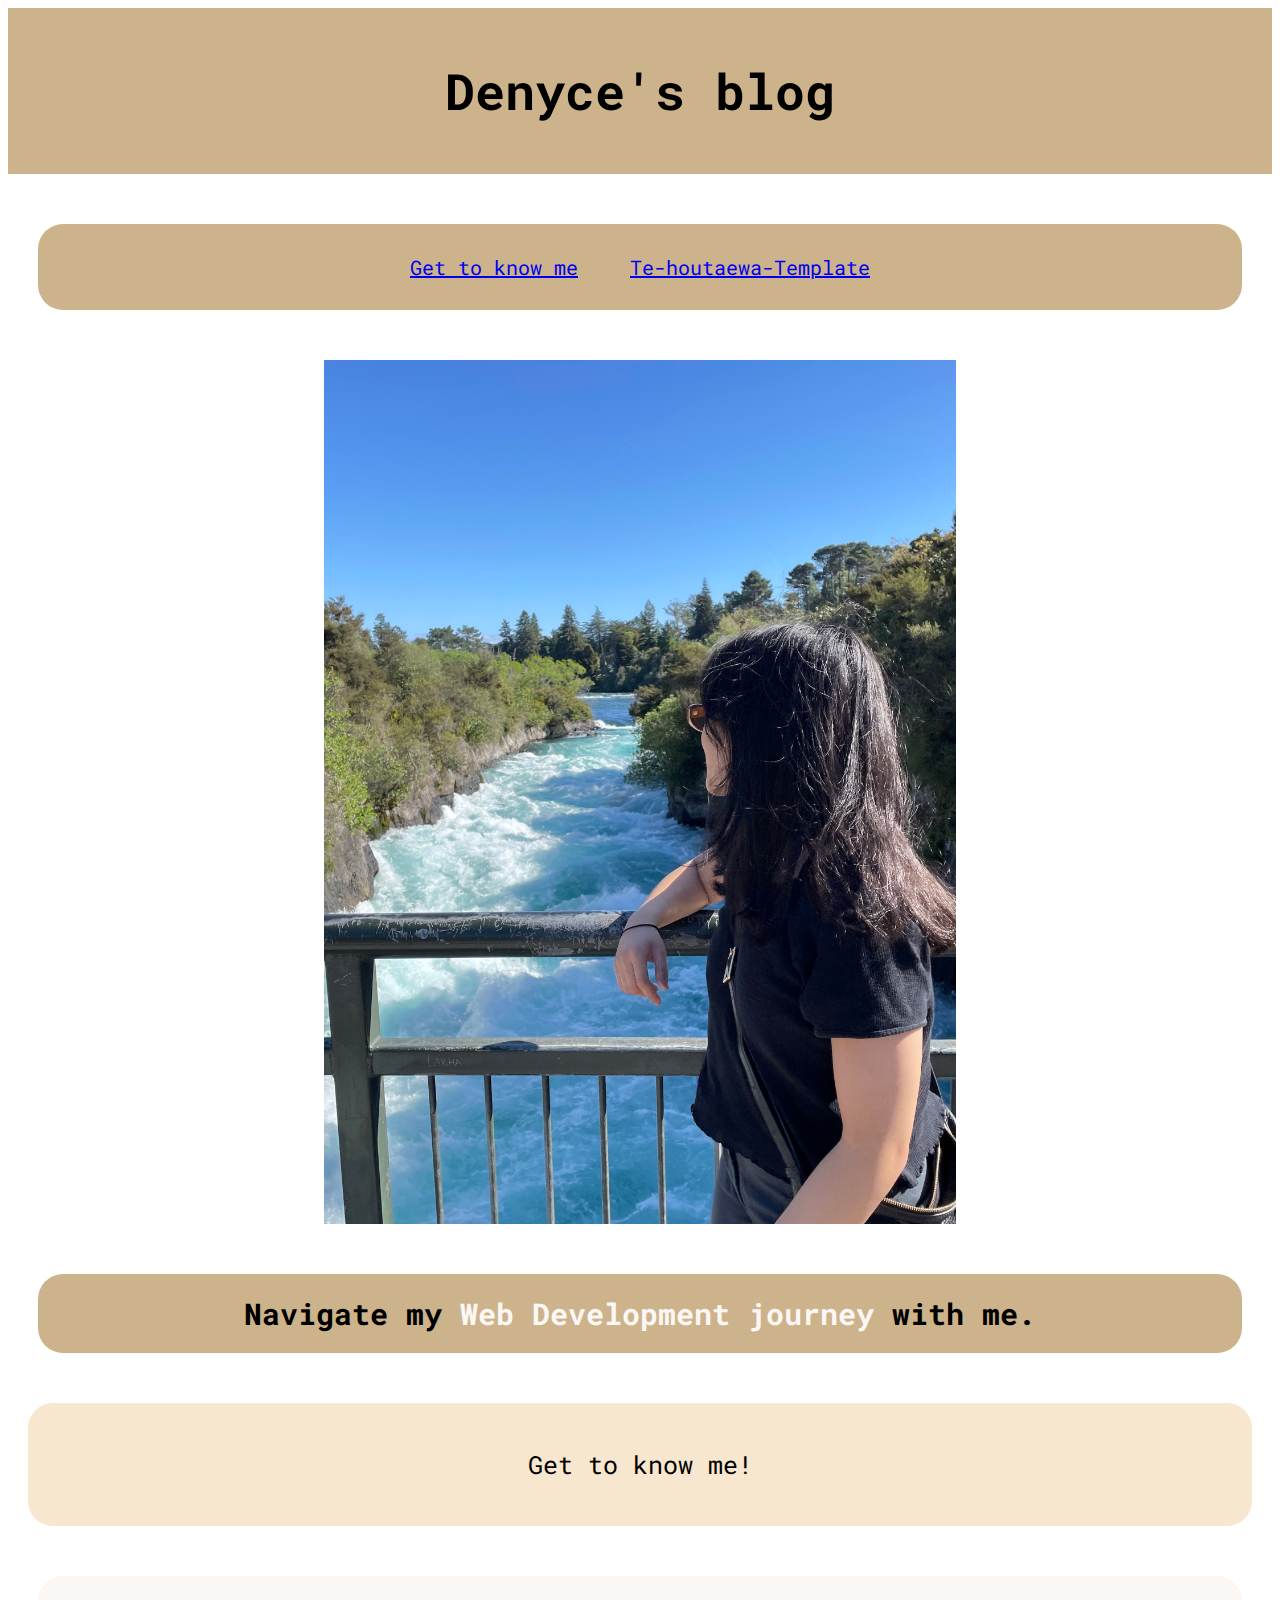
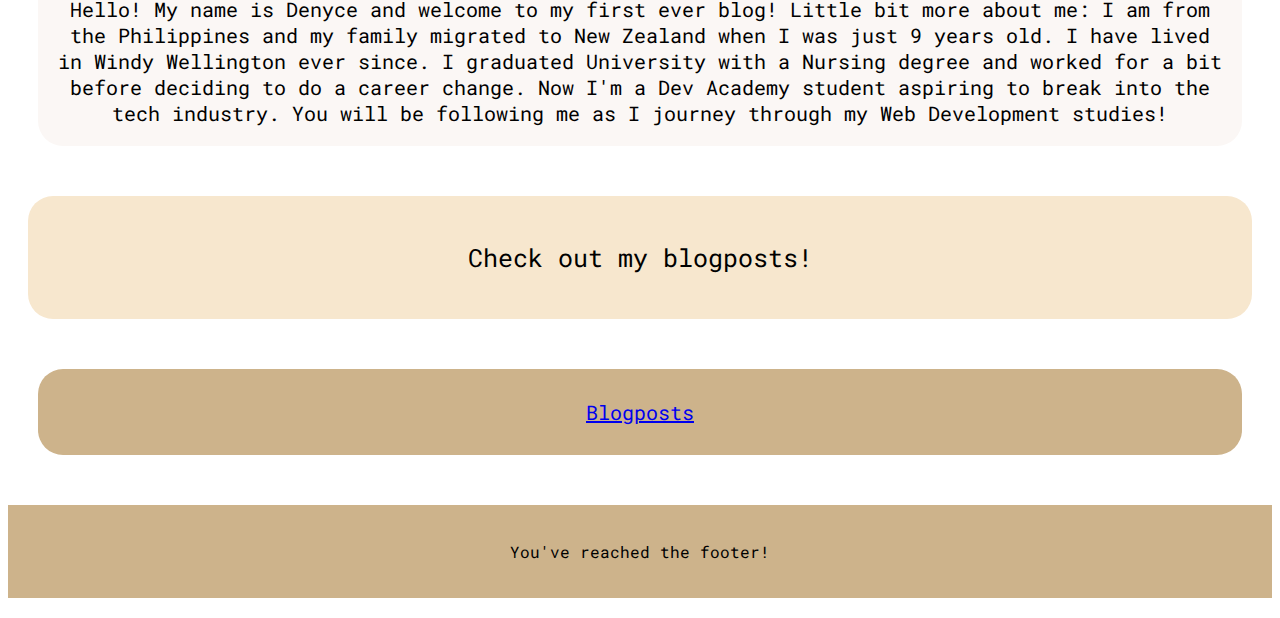
<file: index.html>
<html>
  <head>
    <title>My blog</title>
    <meta charset="UTF-8">
    <meta name="viewport" content="width=device-width, initial-scale=1.0">
    <link href="styles/main.css" rel="stylesheet" type="text/css">
    <link rel="preconnect" href="https://fonts.googleapis.com">
    <link rel="preconnect" href="https://fonts.gstatic.com" crossorigin>
    <link href="https://fonts.googleapis.com/css2?family=Roboto+Mono:ital@1&display=swap" rel="stylesheet">
  </head>

  <body>
    <main>
     <h1>Denyce's blog</h1> 
     <div id="links">
      <a href="#myDiv">Get to know me</a>
      <a href="blog/te-houtaewa-template.html">Te-houtaewa-Template</a>
     </div>

     <div>
      <img src=IMG_9663.JPG alt="Me" class="homepageImage">
     </div>

     <div>
      <h2 class="introduction"> Navigate my <span style="color:#fbf7f5">Web Development journey </span> with me.</h2>
     </div>

     <div id="myDiv">
      <p> Get to know me! </p>
     </div>

     <div>
     <p class="answers"> Hello! My name is Denyce and welcome to my first ever blog! Little bit more about me: I am from the Philippines and my family migrated to New Zealand when I was just 9 years old. I have lived in Windy Wellington ever since. I graduated University with a Nursing degree and worked for a bit before deciding to do a career change. Now I'm a Dev Academy student aspiring to break into the tech industry. You will be following me as I journey through my Web Development studies!
     </p>
     </div>

     <div id="myDiv">
     <p>Check out my blogposts!</p>
     </div>

     <div id="links">
      <a href="blogposts.html">
        Blogposts
      </a>
     </div>

    </main>
   <footer id="footer">
    <p>You've reached the footer!</p>
   </footer>
  </body>
</html>
</file>
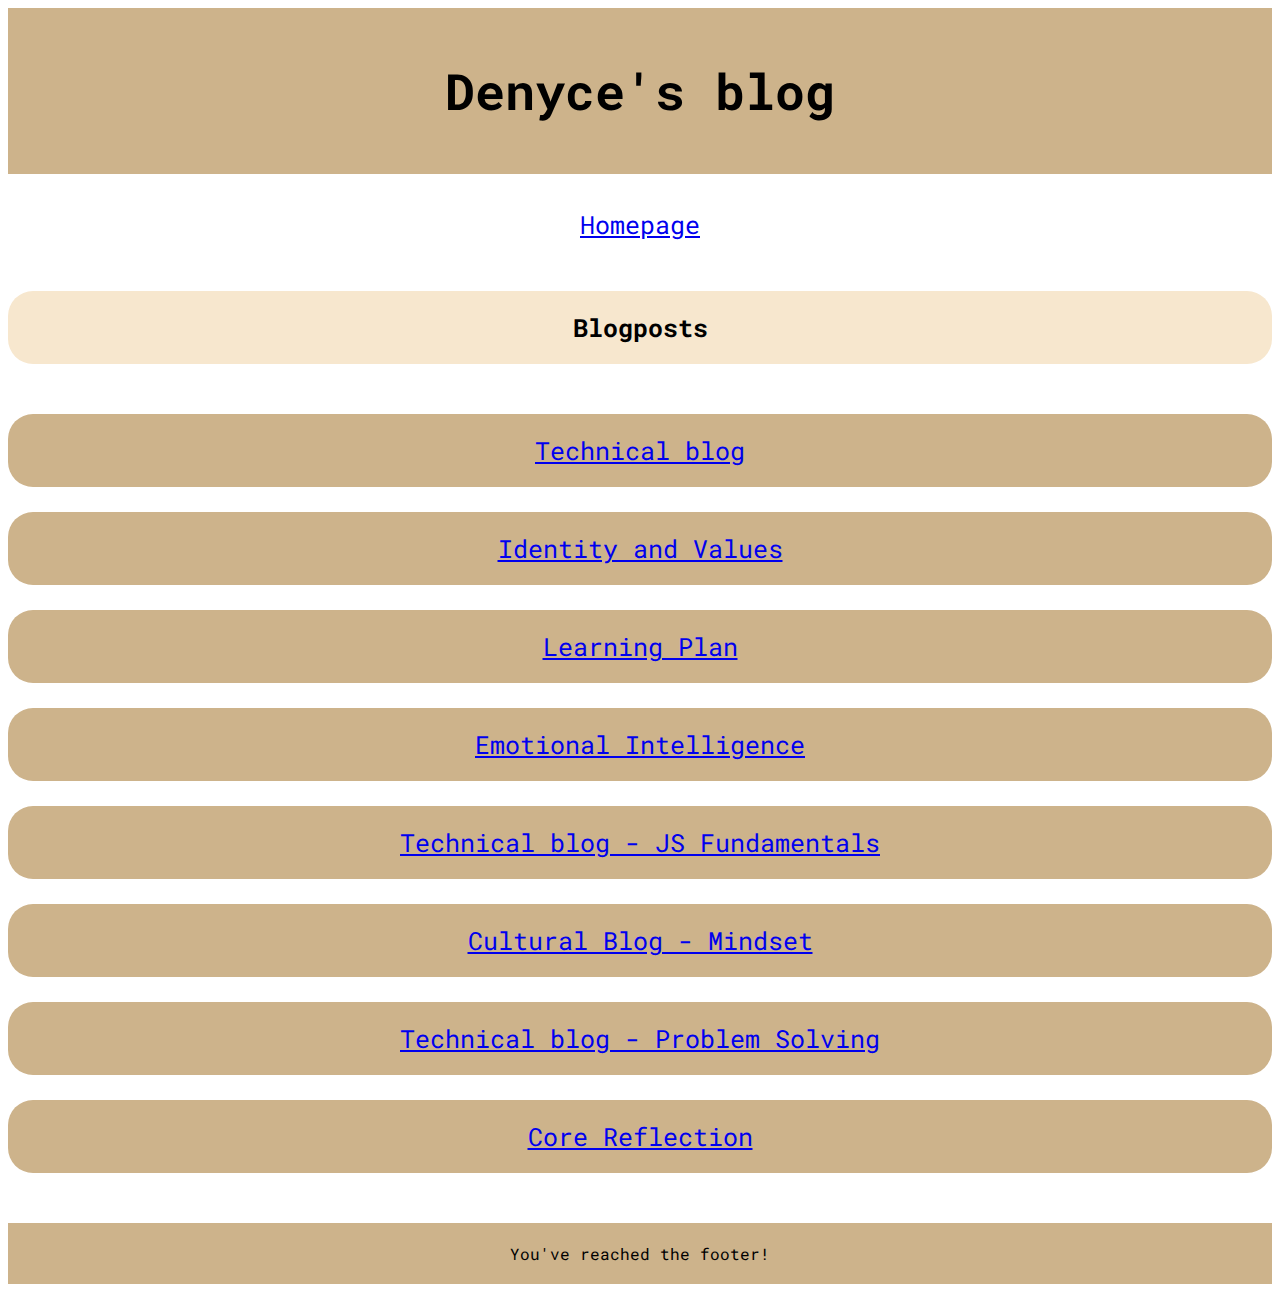
<file: blogposts.html>
<html>
  <head>
    <title>JS Fundamentals</title>
    <meta charset="UTF-8">
    <meta name="viewport" content="width=device-width, initial-scale=1.0">
    <link href="styles/main.css" rel="stylesheet" type="text/css">
    <link rel="preconnect" href="https://fonts.googleapis.com">
    <link rel="preconnect" href="https://fonts.gstatic.com" crossorigin>
    <link href="https://fonts.googleapis.com/css2?family=Roboto+Mono:ital@1&display=swap" rel="stylesheet">
  </head>

  <body>
    <h1>Denyce's blog</h1> 

    <div>
      <a href="index.html" id="homepage"> Homepage </a>
    </div>
    <p>
     <h2 class="title">Blogposts</h2>
    </p>
    <main>
     <div>
       <p class="prompt">
        <a href="blog/html-css.html">
          Technical blog
        </a>
       </p>
       <p class="prompt">
        <a href="identity-values.html">
          Identity and Values
        </a>
       </p>
       <p class="prompt">
        <a href="learning-plan.html">
          Learning Plan
        </a>
       </p>
       <p class="prompt">
        <a href="emotional-intelligence.html">
          Emotional Intelligence 
        </a>
       </p>
       <p class="prompt">
        <a href="javascript-dom.html">
          Technical blog - JS Fundamentals
        </a>
       </p>
       <p class="prompt">
        <a href="neuroplasticity.html">
          Cultural Blog - Mindset
        </a>
       </p>
       <p class="prompt">
        <a href="problem-solving.html">
          Technical blog - Problem Solving 
        </a>
       </p>
       <p class="prompt">
        <a href="foundations-reflection.html">
          Core Reflection
        </a>
       </p>


     </div>
    </main> 
   <footer id="footer">You've reached the footer!</footer>
  </body>
</html>
</file>
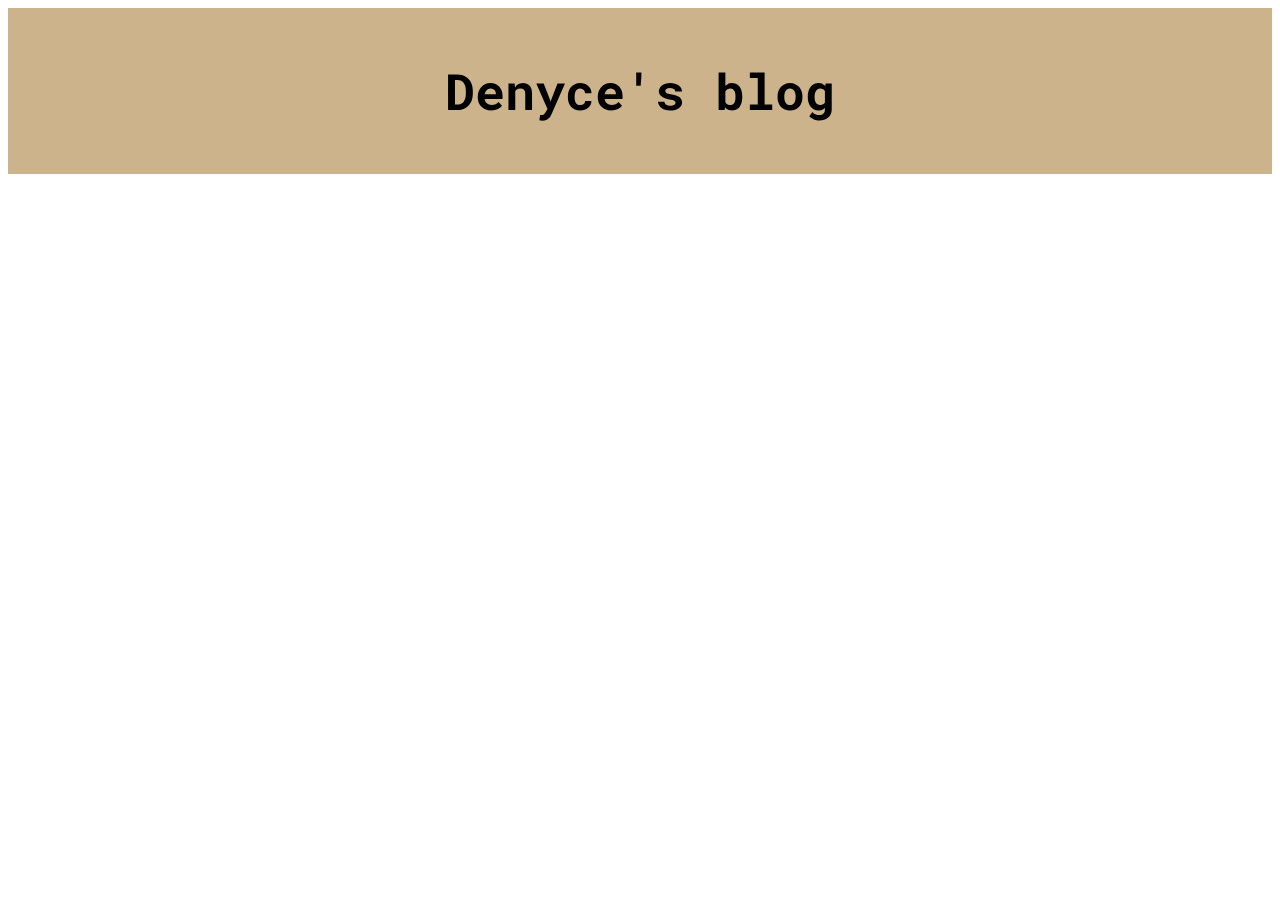
<file: emotional-intelligence.html>
<html>
  <head>
    <title>Emotional Intelligence Blogpost</title>
    <meta charset="UTF-8">
    <meta name="viewport" content="width=device-width, initial-scale=1.0">
    <link href="styles/main.css" rel="stylesheet" type="text/css"
    <link rel="preconnect" href="https://fonts.googleapis.com">
    <link rel="preconnect" href="https://fonts.gstatic.com" crossorigin>
    <link href="https://fonts.googleapis.com/css2?family=Roboto+Mono:ital@1&display=swap" rel="stylesheet">
  </head>

  <body>
    <h1>Denyce's blog</h1> 
  </body>

</html>
</file>
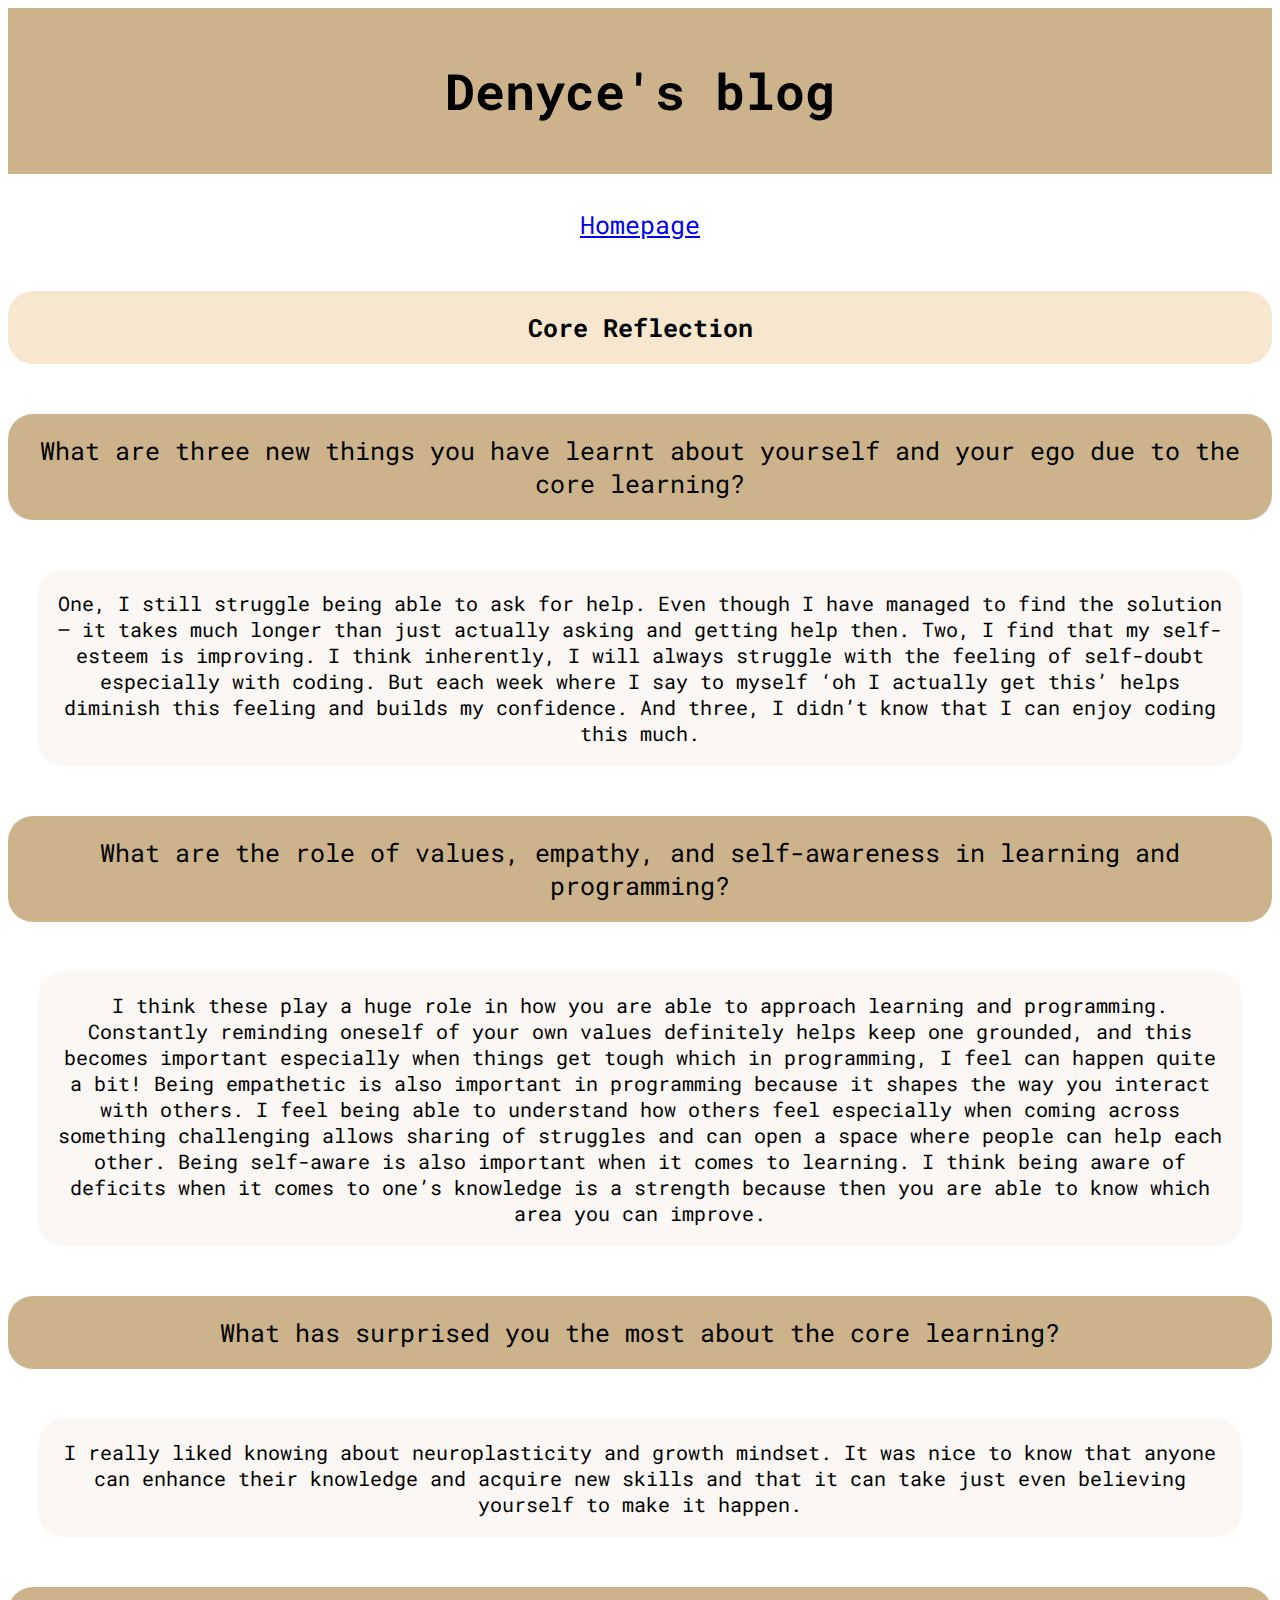
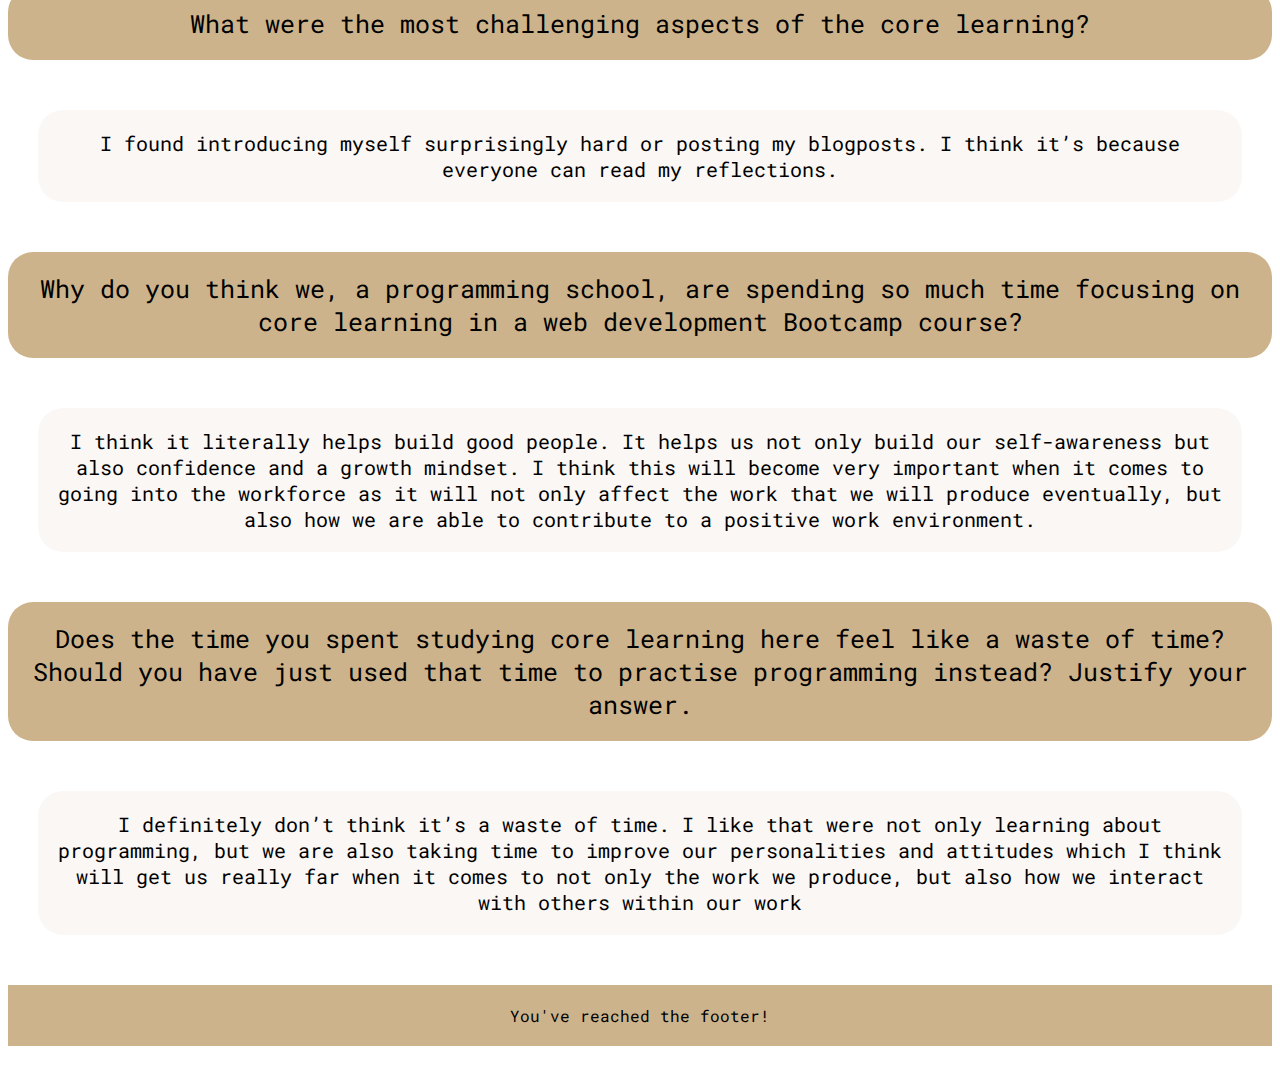
<file: foundations-reflection.html>
<html>
  <head>
    <title>JS Fundamentals</title>
    <meta charset="UTF-8">
    <meta name="viewport" content="width=device-width, initial-scale=1.0">
    <link href="styles/main.css" rel="stylesheet" type="text/css">
    <link rel="preconnect" href="https://fonts.googleapis.com">
    <link rel="preconnect" href="https://fonts.gstatic.com" crossorigin>
    <link href="https://fonts.googleapis.com/css2?family=Roboto+Mono:ital@1&display=swap" rel="stylesheet">
  </head>

  <body>
    <h1>Denyce's blog</h1> 

    <div>
      <a href="index.html" id="homepage"> Homepage </a>
    </div>
    <p>
     <h2 class="title">Core Reflection</h2>
    </p>
    <main>
     <div>
       <p class="prompt">What are three new things you have learnt about yourself and your ego due to the core learning?</p>
       <p class="answers">
         One, I still struggle being able to ask for help. Even though I have managed to find the solution – it takes much longer than just actually asking and getting help then.
         Two, I find that my self-esteem is improving. I think inherently, I will always struggle with the feeling of self-doubt especially with coding. But each week where I say to myself ‘oh I actually get this’ helps diminish this feeling and builds my confidence.
          And three, I didn’t know that I can enjoy coding this much. 
       </p>

       <p class="prompt">
        What are the role of values, empathy, and self-awareness in learning and programming?
       </p>
       <p class="answers">
        I think these play a huge role in how you are able to approach learning and programming. Constantly reminding oneself of your own values definitely helps keep one grounded, 
        and this becomes important especially when things get tough which in programming, 
        I feel can happen quite a bit! Being empathetic is also important in programming because it shapes the way you interact with others. 
        I feel being able to understand how others feel especially when coming across something challenging allows sharing of struggles and can open a space where people can help each other.  
        Being self-aware is also important when it comes to learning. I think being aware of deficits when it comes to one’s knowledge is a strength because then you are able to know which area you can improve. 
       </p>

       <p class="prompt">
        What has surprised you the most about the core learning?
       </p>
       <p class="answers"> 
        I really liked knowing about neuroplasticity and growth mindset. 
        It was nice to know that anyone can enhance their knowledge and acquire new skills and that it can take just even believing yourself to make it happen.  
       </p>
    
       <p class="prompt">
        What were the most challenging aspects of the core learning?
       </p>
       <p class="answers">
        I found introducing myself surprisingly hard or posting my blogposts. I think it’s because everyone can read my reflections. 
       </p>

       <p class="prompt">
        Why do you think we, a programming school, are spending so much time focusing on core learning in a web development Bootcamp course?
       </p>
       <p class="answers">
        I think it literally helps build good people. It helps us not only build our self-awareness but also confidence and a growth mindset. 
        I think this will become very important when it comes to going into the workforce as it will not only affect the work that we will produce eventually, but also how we are able to contribute to a positive work environment. 
       </p>

       <p class="prompt">
        Does the time you spent studying core learning here feel like a waste of time? Should you have just used that time to practise programming instead? Justify your answer.
       </p>
       <p class="answers">
        I definitely don’t think it’s a waste of time. I like that were not only learning about programming, but we are also taking time to improve our personalities and attitudes which I think will get us really far when it comes to not only the work we produce, but also how we interact with others within our work 
       </p>

     </div>
    </main> 
   <footer id="footer">You've reached the footer!</footer>
  </body>
</html>
</file>
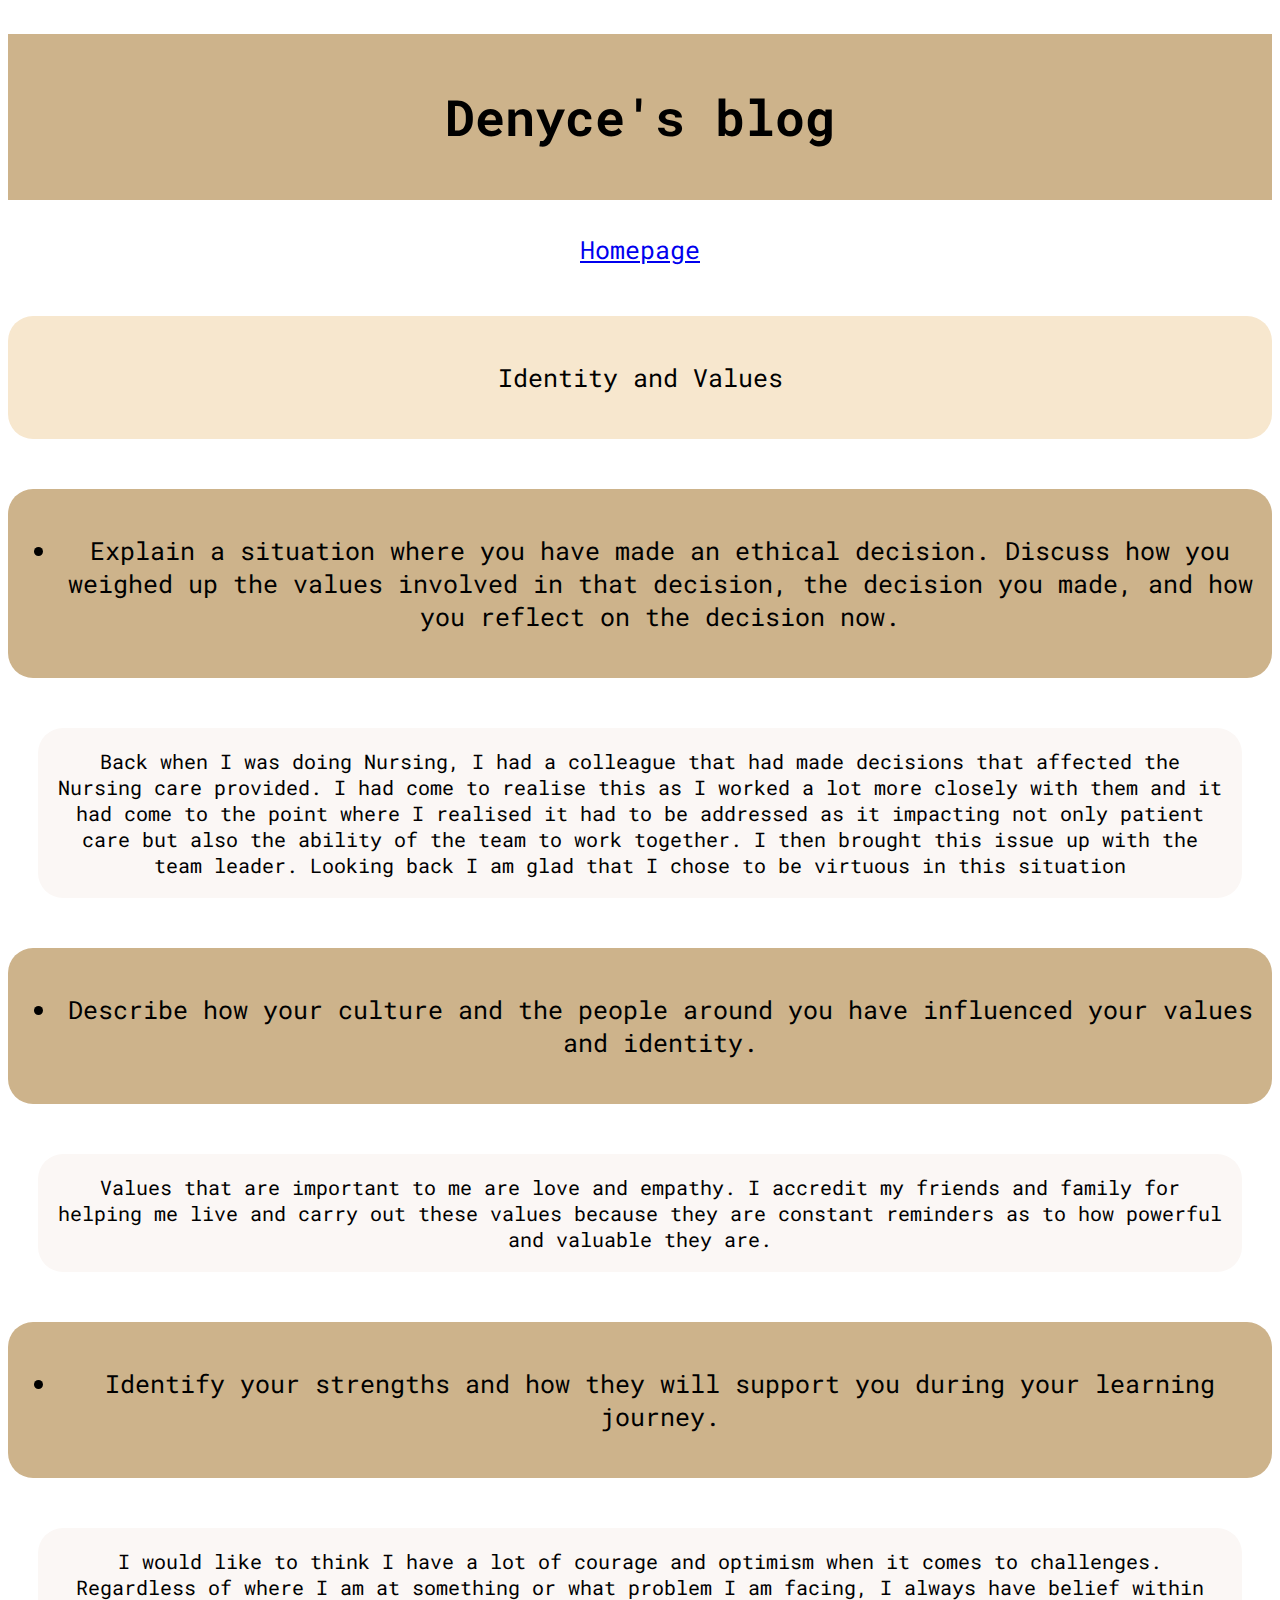
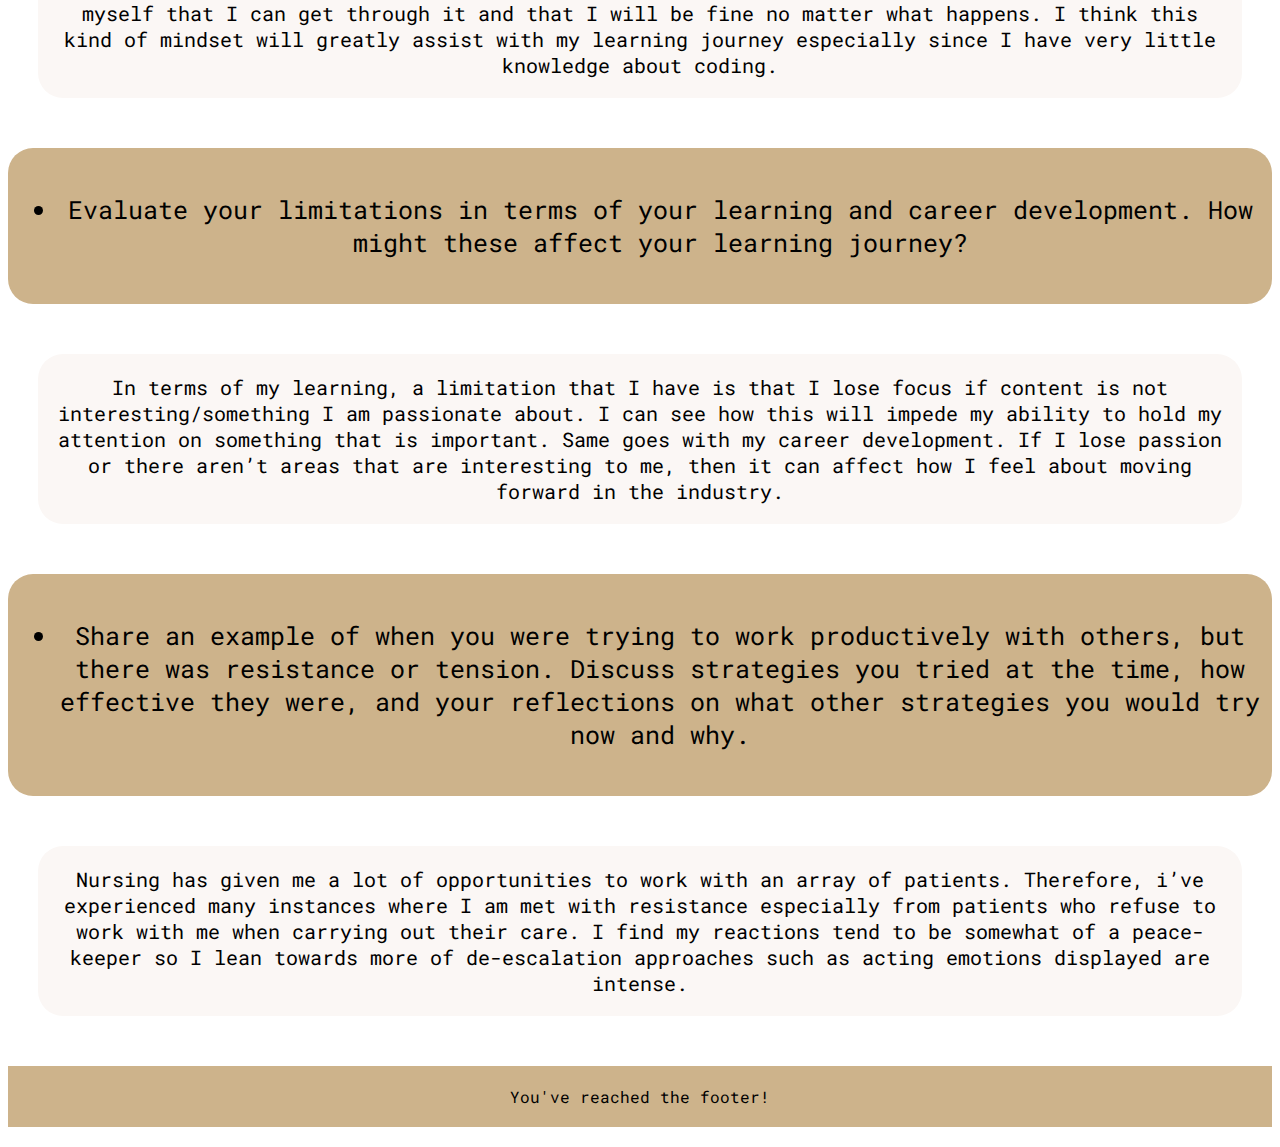
<file: identity-values.html>
<!DOCTYPE html>
<html lang="en">
    <head>
        <meta charset="UTF-8">
        <meta name="viewport" content="width=device-width, initial-scale=1.0">
        <link href="styles/main.css" rel="stylesheet" type="text/css">
        <link rel="preconnect" href="https://fonts.googleapis.com">
        <link rel="preconnect" href="https://fonts.gstatic.com" crossorigin>
        <link href="https://fonts.googleapis.com/css2?family=Roboto+Mono:ital@1&display=swap" rel="stylesheet">
        <title>Identity and Values</title>
    </head>
    <body>
      <main>
        <div>
         <h1>Denyce's blog</h1>
        </div>

        <div>
          <a href="index.html" id="homepage"> Homepage </a>
        </div>

        <div>
      
        <div class="title">
          <p>Identity and Values</p>
        </div>

        <div class="prompt">
           <ul>
             <li> Explain a situation where you have made an ethical decision. Discuss how you weighed up the values involved in that decision, the decision you made, and how you reflect on the decision now.</li>
           </ul>
        </div>
        <div>
          <p class="answers">
            Back when I was doing Nursing, I had a colleague that had made decisions that affected the Nursing care provided. I had come to realise this as I worked a lot more closely with them and it had come to the point where I realised it had to be addressed as it impacting not only patient care but also the ability of the team to work together. I then brought this issue up with the team leader. Looking back I am glad that I chose to be virtuous in this situation
          </p>
        </div>

        <div class="prompt">
          <ul>
            <li>Describe how your culture and the people around you have influenced your values and identity.</li>
          </ul>
        </div>

        <div>
          <p class="answers">
            Values that are important to me are love and empathy. I accredit my friends and family for helping me live and carry out these values because they are constant reminders as to how powerful and valuable they are. 
          </p>
        </div>

        <div  class="prompt">
          <ul>
            <li> Identify your strengths and how they will support you during your learning journey.</li>
          </ul>
        </div>

        <div>
          <p class="answers">
            I would like to think I have a lot of courage and optimism when it comes to challenges. Regardless of where I am at something or what problem I am facing, I always have belief within myself that I can get through it and that I will be fine no matter what happens. I think this kind of mindset will greatly assist with my learning journey especially since I have very little knowledge about coding. 
          </p>
        </div>

        <div class="prompt">
          <ul>
            <li> Evaluate your limitations in terms of your learning and career development. How might these affect your learning journey?</li>
          </ul>
        </div> 
        
        <div>
          <p class="answers">
            In terms of my learning, a limitation that I have is that I lose focus if content is not interesting/something I am passionate about. I can see how this will impede my ability to hold my attention on something that is important. Same goes with my career development. If I lose passion or there aren’t areas that are interesting to me, then it can affect how I feel about moving forward in the industry. 
          </p>
        </div>

        <div class="prompt">
          <ul>
            <li>Share an example of when you were trying to work productively with others, but there was resistance or tension. Discuss strategies you tried at the time, how effective they were, and your reflections on what other strategies you would try now and why.</li>
          </ul>
        </div>

        <div>
          <p class="answers">
            Nursing has given me a lot of opportunities to work with an array of patients. Therefore, i’ve experienced many instances where I am met with resistance especially from patients who refuse to work with me when carrying out their care. I find my reactions tend to be somewhat of a peace-keeper so I lean towards more of de-escalation approaches such as acting emotions displayed are intense.  
          </p>
        </div>

      </main>
     <footer id="footer"> You've reached the footer! </footer>
    </body>
</html>
</file>
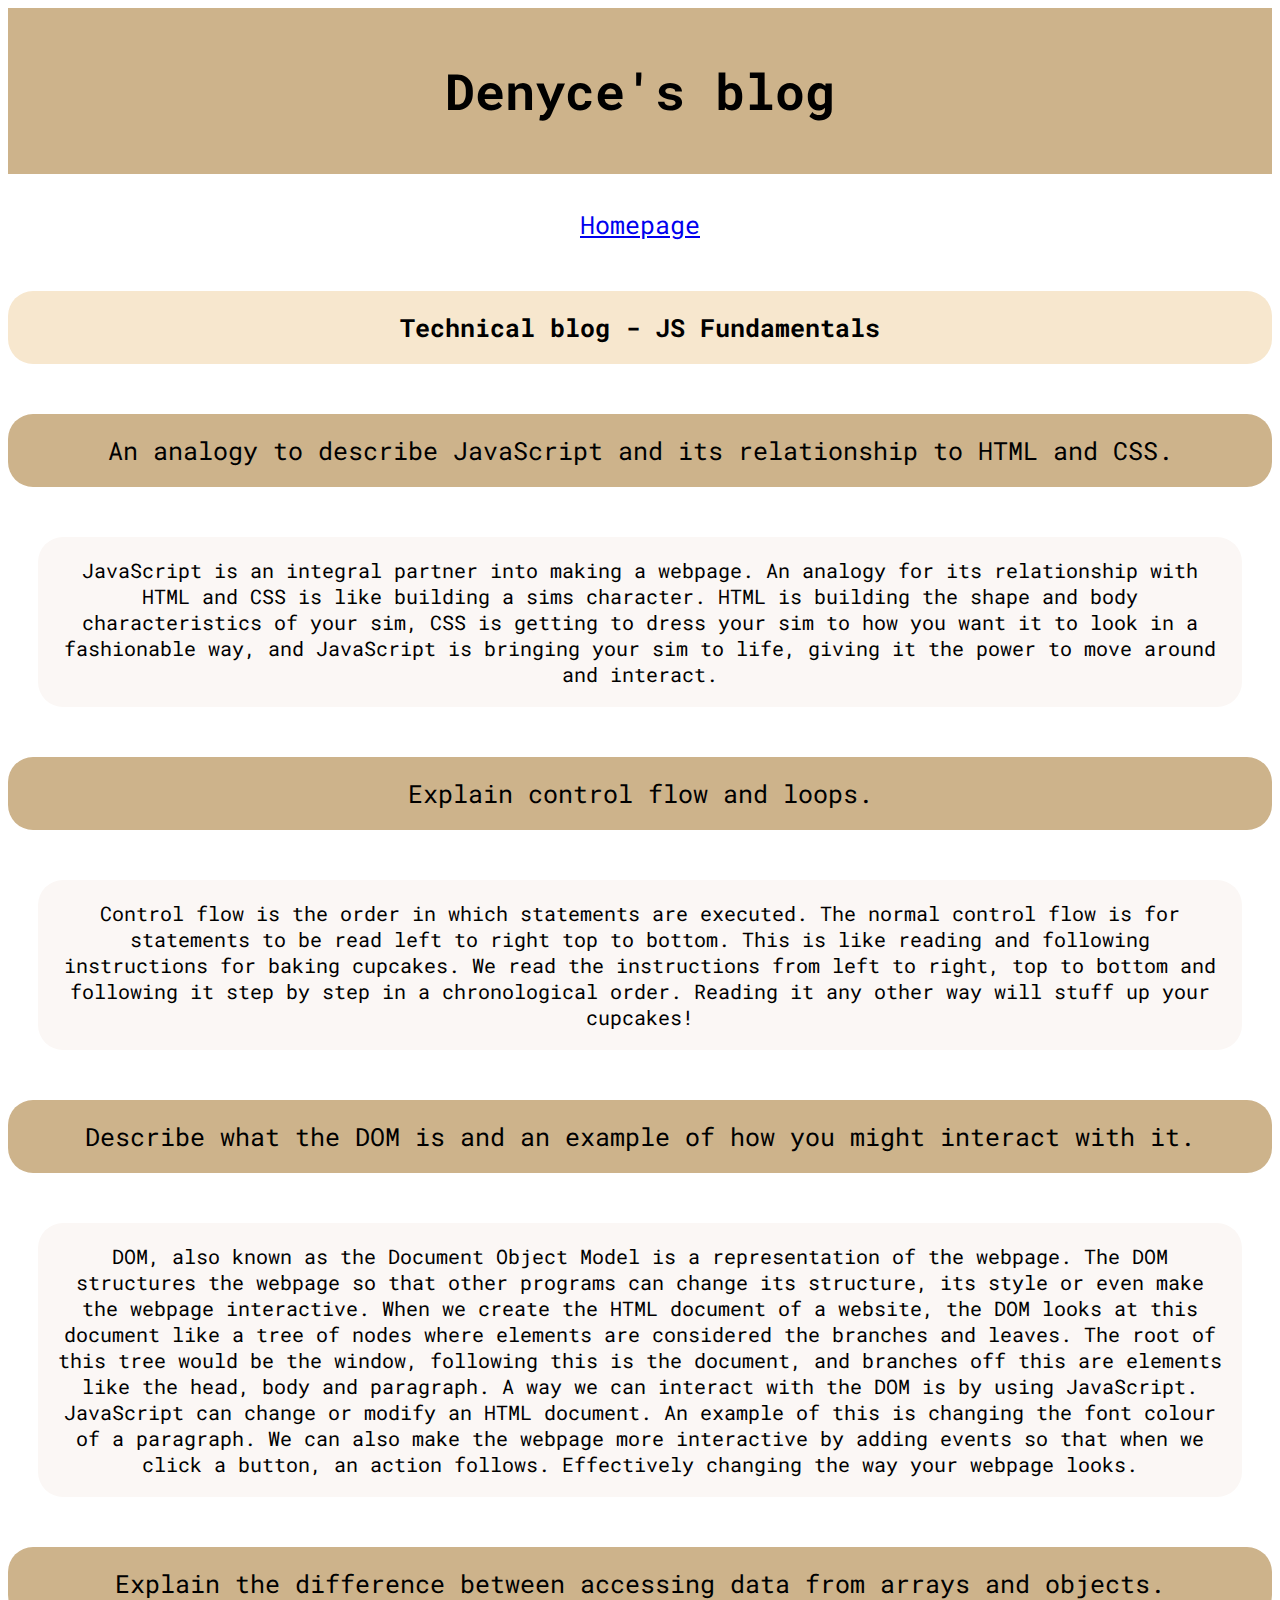
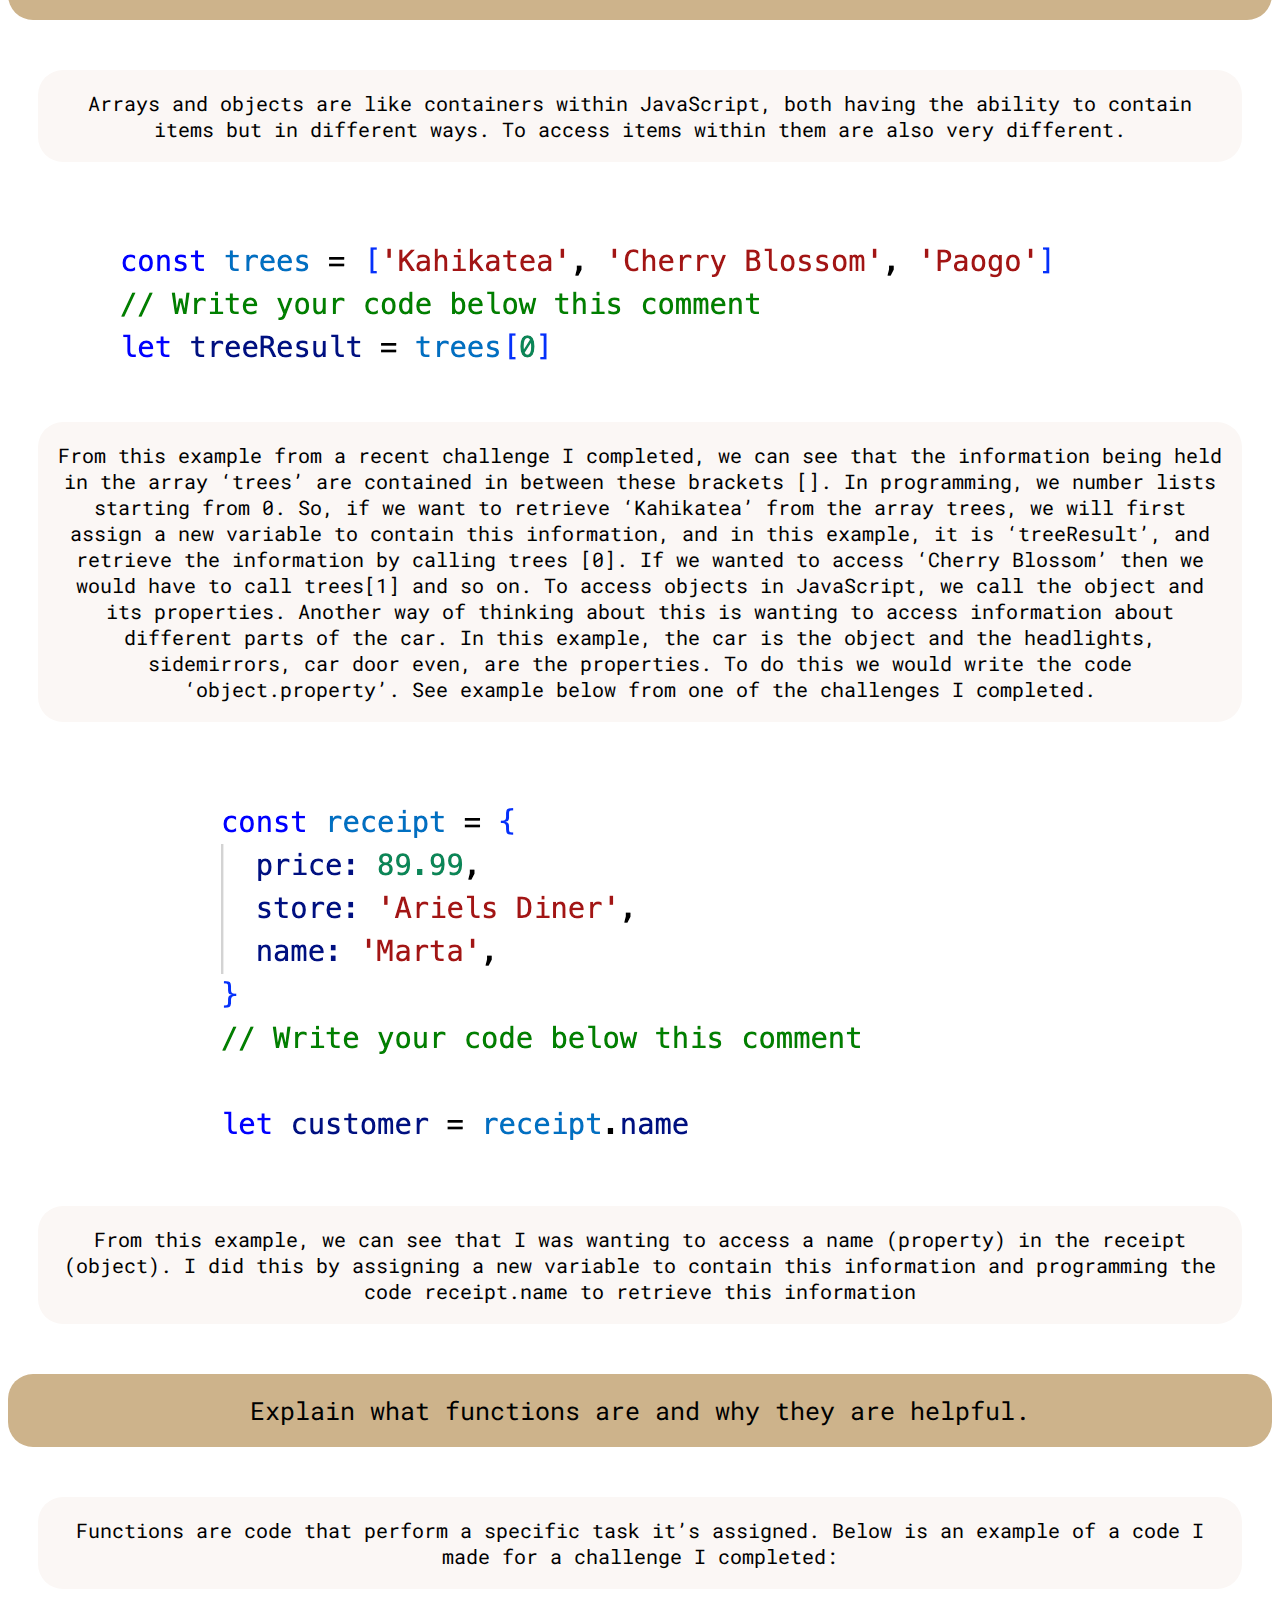
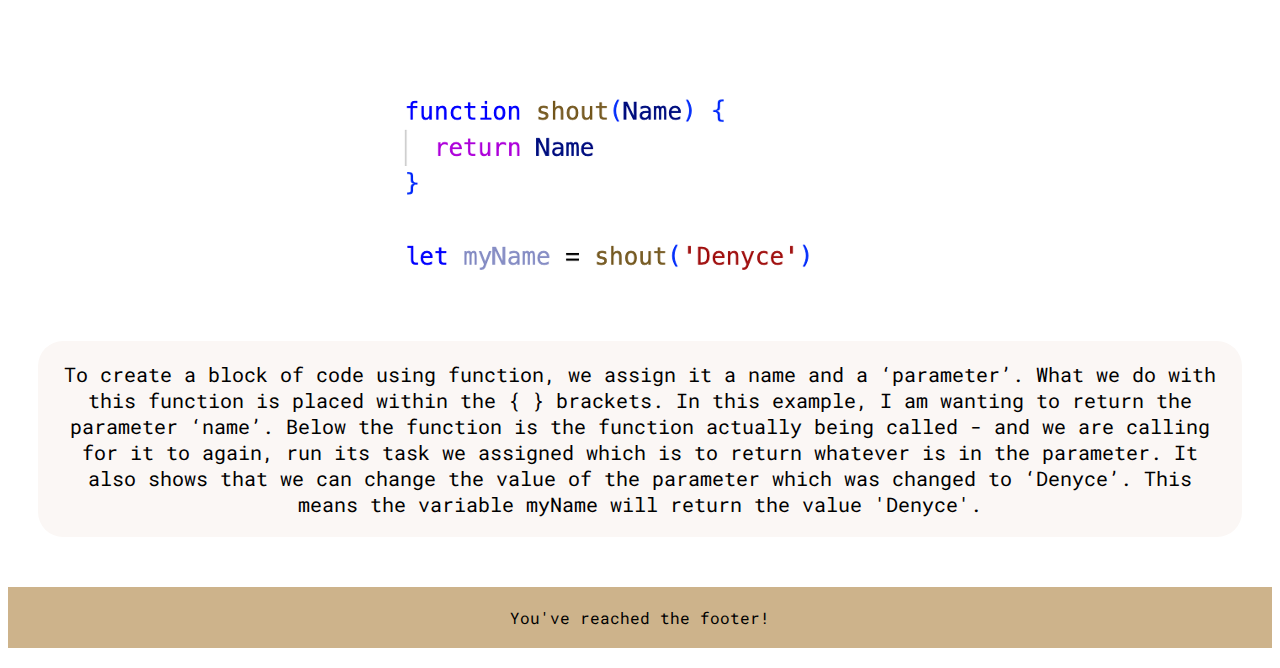
<file: javascript-dom.html>
<html>
  <head>
    <title>JS Fundamentals</title>
    <meta charset="UTF-8">
    <meta name="viewport" content="width=device-width, initial-scale=1.0">
    <link href="styles/main.css" rel="stylesheet" type="text/css">
    <link rel="preconnect" href="https://fonts.googleapis.com">
    <link rel="preconnect" href="https://fonts.gstatic.com" crossorigin>
    <link href="https://fonts.googleapis.com/css2?family=Roboto+Mono:ital@1&display=swap" rel="stylesheet">
  </head>

  <body>
    <h1>Denyce's blog</h1> 

    <div>
      <a href="index.html" id="homepage"> Homepage </a>
    </div>
    <p>
     <h2 class="title">Technical blog - JS Fundamentals </h2>
    </p>
    <main>
     <div>
       <p class="prompt">An analogy to describe JavaScript and its relationship to HTML and CSS.</p>
       <p class="answers">JavaScript is an integral partner into making a webpage. An analogy for its relationship with HTML and CSS is like building a sims character. 
        HTML is building the shape and body characteristics of your sim, 
        CSS is getting to dress your sim to how you want it to look in a fashionable way, 
        and JavaScript is bringing your sim to life, giving it the power to move around and interact. </p>

       <p class="prompt">Explain control flow and loops.</p>
       <p class="answers">Control flow is the order in which statements are executed. 
        The normal control flow is for statements to be read left to right top to bottom. 
        This is like reading and following instructions for baking cupcakes. 
        We read the instructions from left to right, top to bottom and following it step by step in a chronological order. 
        Reading it any other way will stuff up your cupcakes! </p>

       <p class="prompt">Describe what the DOM is and an example of how you might interact with it.</p>
       <p class="answers">DOM, also known as the Document Object Model is a representation of the webpage. The DOM structures the webpage so that other programs can change its structure, its style or even make the webpage interactive. 
        When we create the HTML document of a website, the DOM looks at this document like a tree of nodes where elements are considered the branches and leaves. 
        The root of this tree would be the window, following this is the document, and branches off this are elements like the head, body and paragraph.  
        A way we can interact with the DOM is by using JavaScript. JavaScript can change or modify an HTML document. 
        An example of this is changing the font colour of a paragraph. 
        We can also make the webpage more interactive by adding events so that when we click a button, an action follows. Effectively changing the way your webpage looks.
       </p>
    
       <p class="prompt">Explain the difference between accessing data from arrays and objects.</p>
        <p class="answers">Arrays and objects are like containers within JavaScript, 
        both having the ability to contain items but in different ways. 
        To access items within them are also very different.  </p>
        <img src="array.png" alt="Arrays example" class="img image">
        <p class="answers"> From this example from a recent challenge I completed, we can see that the information being held in the array ‘trees’ are contained in between these brackets []. 
          In programming, we number lists starting from 0. So, if we want to retrieve ‘Kahikatea’ from the array trees, we will first assign a new variable to contain this information, 
          and in this example, it is ‘treeResult’, and retrieve the information by calling trees [0]. If we wanted to access ‘Cherry Blossom’ then we would have to call trees[1] and so on. 
          To access objects in JavaScript, we call the object and its properties. Another way of thinking about this is wanting to access information about different parts of the car. 
          In this example, the car is the object and the headlights, sidemirrors, car door even, are the properties. 
          To do this we would write the code ‘object.property’. See example below from one of the challenges I completed. 
        </p>

        <img src="object.png" alt="Objects example" class="img">
        <p class="answers">
          From this example, we can see that I was wanting to access a name (property) in the receipt (object). 
          I did this by assigning a new variable to contain this information and programming the code receipt.name 
          to retrieve this information
        </p>
        
       <p class="prompt">Explain what functions are and why they are helpful.</p>
        <p class="answers">Functions are code that perform a specific task it’s assigned. 
        Below is an example of a code I made for a challenge I completed: 
       </p>
        <img src="function.png" alt="Functions example" class="img functionImage">
         <p class="answers">To create a block of code using function, we assign it a name and a ‘parameter’. 
        What we do with this function is placed within the { } brackets. 
        In this example, I am wanting to return the parameter ‘name’. 
        Below the function is the function actually being called - and we are calling for it to again, 
        run its task we assigned which is to return whatever is in the parameter. 
        It also shows that we can change the value of the parameter which was changed to ‘Denyce’. This means the variable myName will return the value 'Denyce'. 
         </p>
     </div>
    </main> 
   <footer id="footer">You've reached the footer!</footer>
  </body>
</html>
</file>
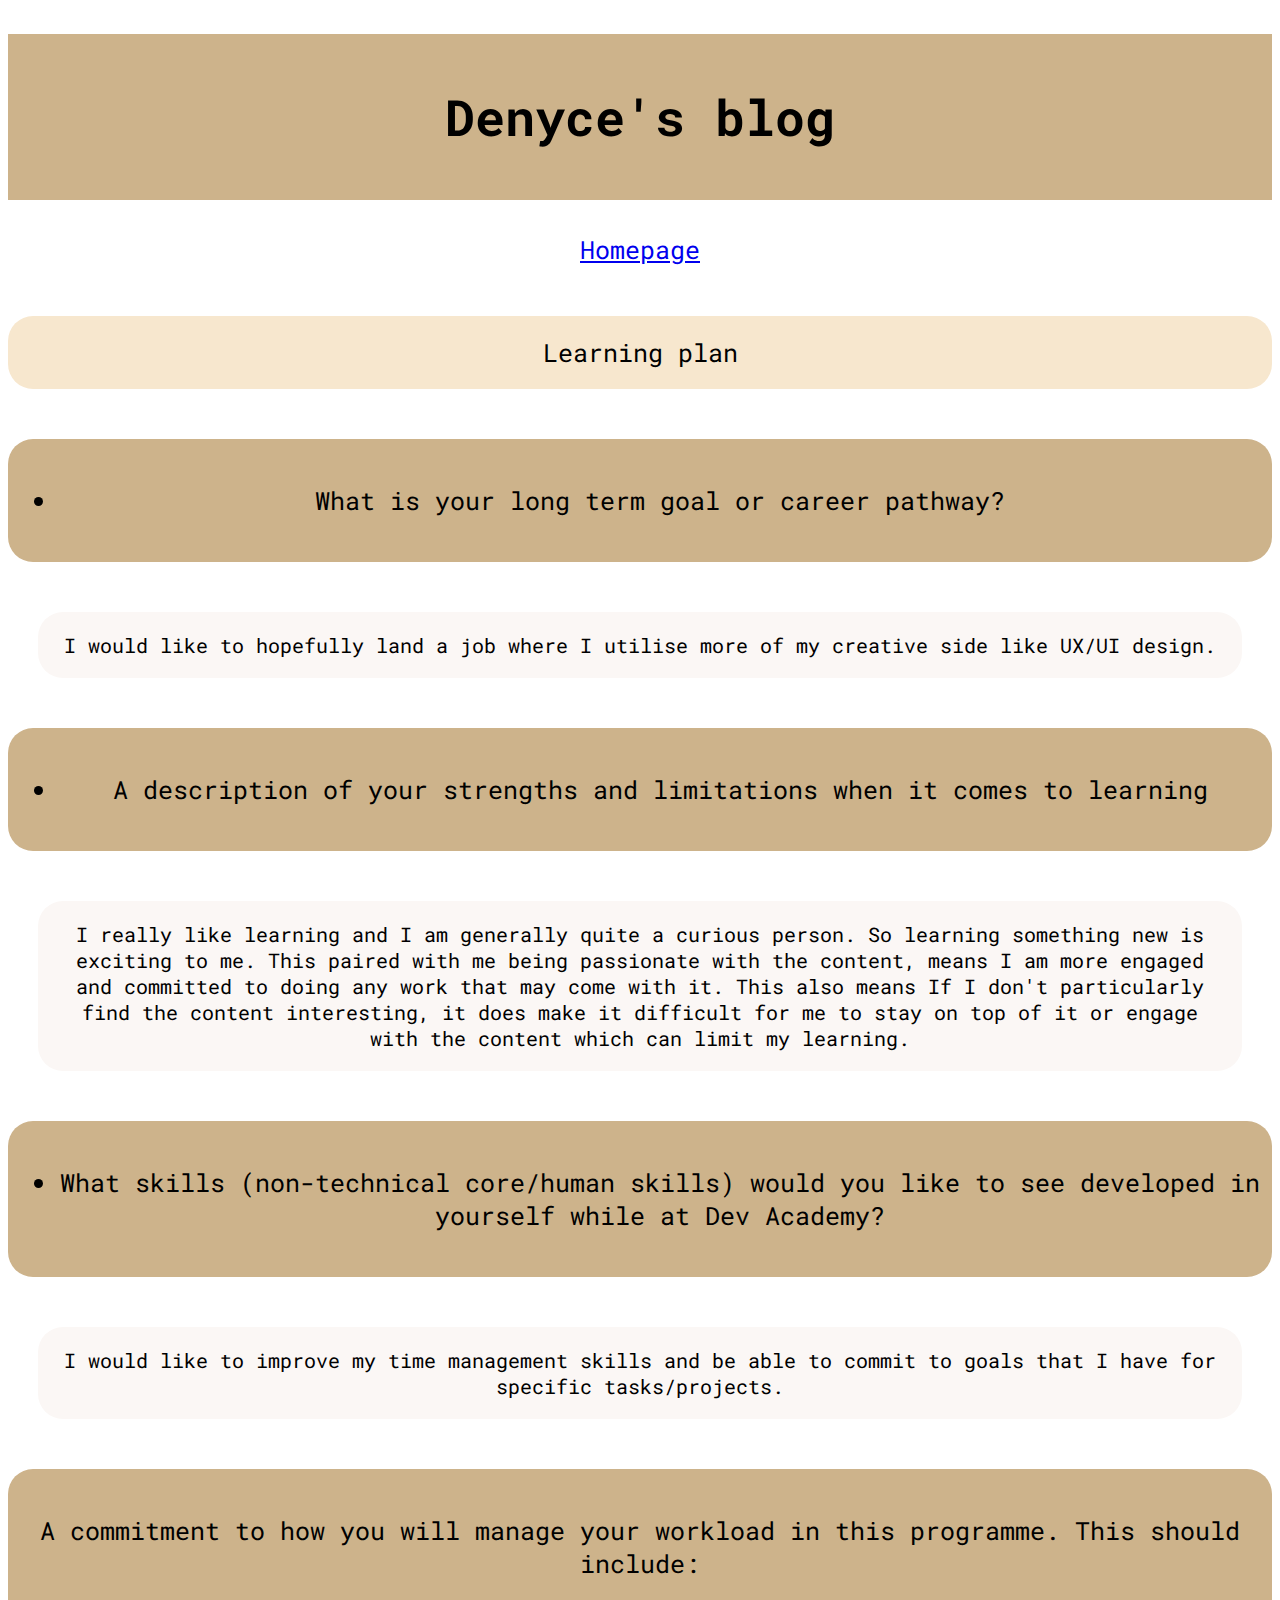
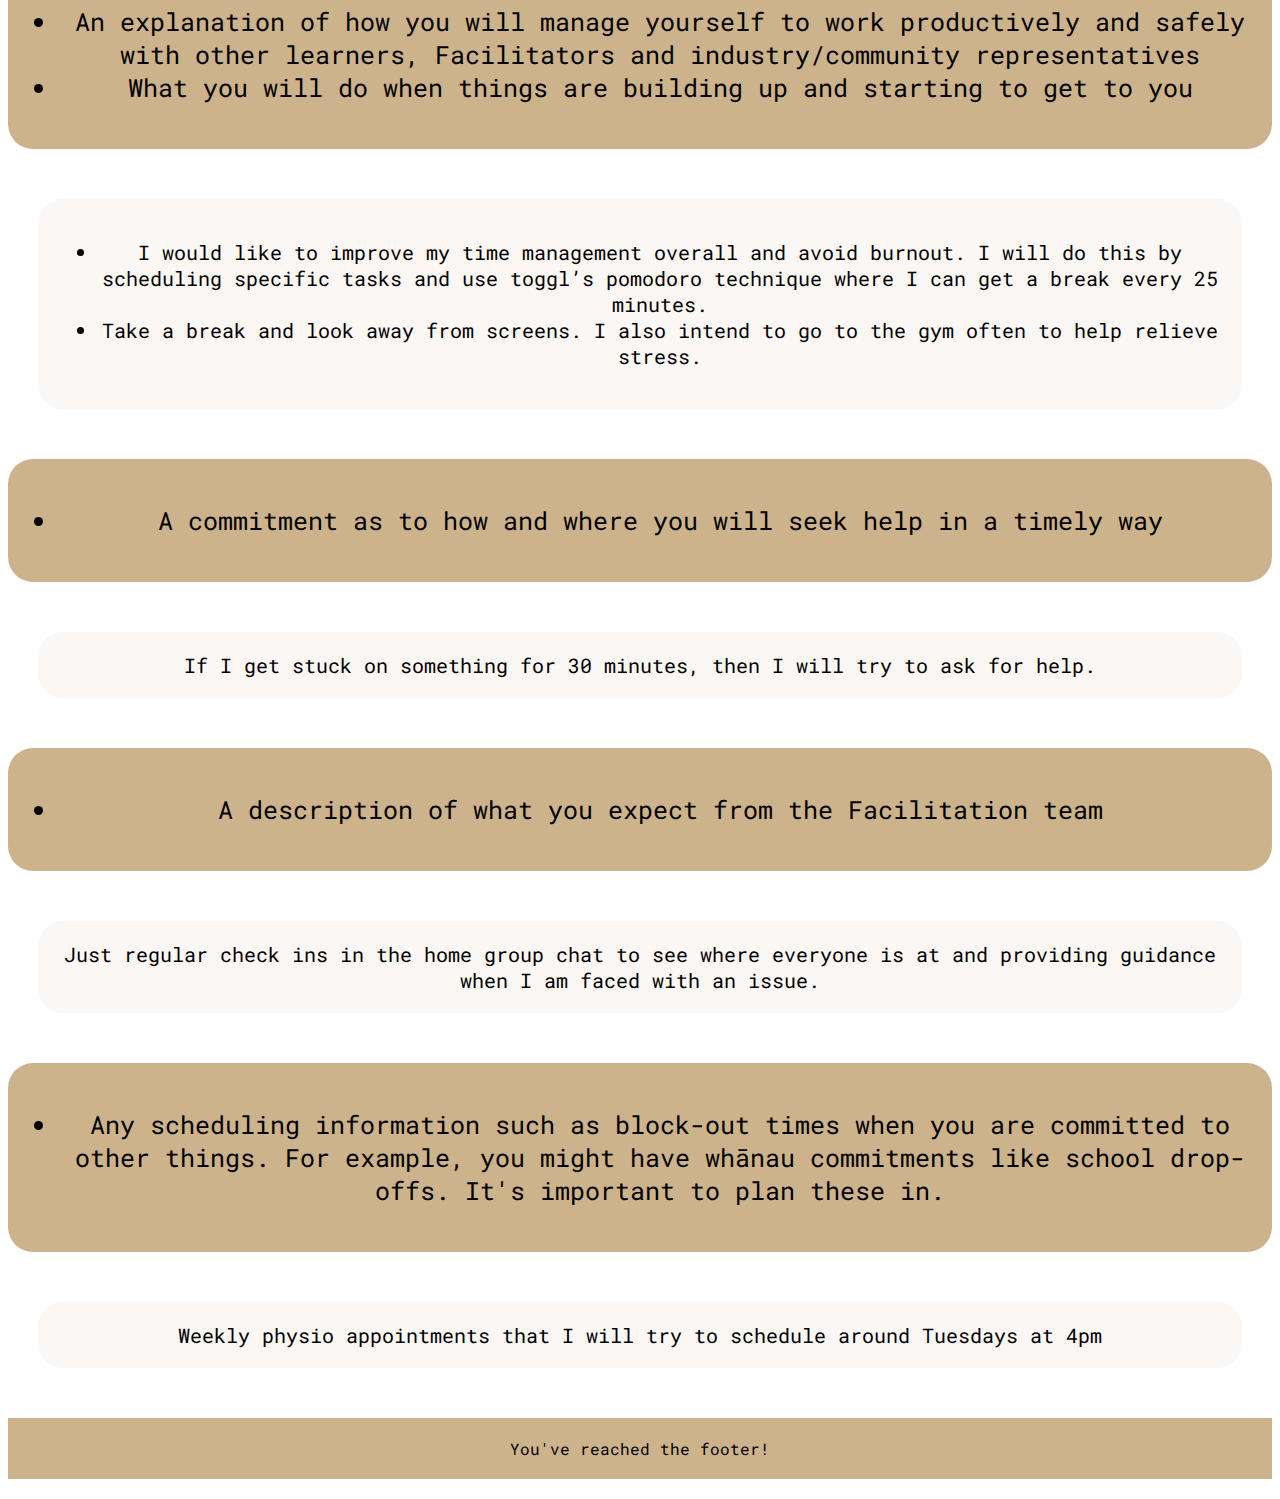
<file: learning-plan.html>
<!DOCTYPE html>
<html lang="en">
    <head>
        <meta charset="UTF-8">
        <meta name="viewport" content="width=device-width, initial-scale=1.0">
        <link href="styles/main.css" rel="stylesheet" type="text/css">
        <link rel="preconnect" href="https://fonts.googleapis.com">
        <link rel="preconnect" href="https://fonts.gstatic.com" crossorigin>
        <link href="https://fonts.googleapis.com/css2?family=Roboto+Mono:ital@1&display=swap" rel="stylesheet">
        
        <title>Learning plan</title>

    </head>

    <body>
      <main>
      <div>
        <h1>Denyce's blog</h1>
      </div>

      <div id="homepage">
       <a href="index.html"> Homepage</a>
      </div>
      <div>

      <div>
        <p class="title">Learning plan</span></p>
      </div>

         <div class="prompt">
          <p>
           <ul>
             <li> What is your long term goal or career pathway?</li>
           </ul>
          </p>
         </div>

         <div>
          <p class="answers">
            I would like to hopefully land a job where I utilise more of my creative side like UX/UI design.
          </p>
        </div>

        <div class="prompt">
          <ul>
            <li>A description of your strengths and limitations when it comes to learning</li>
          </ul>
        </div>
        
        <div>
         <p class="answers">
          I really like learning and I am generally quite a curious person. So learning something new is exciting to me.  
          This paired with me being passionate with the content, means I am more engaged and committed to doing any work that may come with it.
          This also means If I don't particularly find the content interesting, it does make it difficult for me to stay on top of it or engage with the content which can limit my learning. 
         </p>
       </div>

       <div class="prompt">
        <p>
         <ul>
          <li> What skills (non-technical core/human skills) would you like to see developed in yourself while at Dev Academy?</li>
         </ul>
        </p>
       </div>

       <div>
        <p class="answers">
         I would like to improve my time management skills and be able to commit to goals that I have for specific tasks/projects. 
        </p>
       </div>

      <div class="prompt">
        <p> A commitment to how you will manage your workload in this programme. This should include:
         <ul>
          <li>An explanation of how you will manage yourself to work productively and safely with other learners, Facilitators and industry/community representatives</li>
          <li>What you will do when things are building up and starting to get to you</li>
         </ul>
        </p>
      </div>

      <div class="answers">
       <p>
        <ul>
         <li>I would like to improve my time management overall and avoid burnout. I will do this by scheduling specific tasks and use toggl’s pomodoro technique where I can get a break every 25 minutes.</li>
         <li>Take a break and look away from screens. I also intend to go to the gym often to help relieve stress.</li>
        </ul>
        </p>
      </div>


      <div class="prompt">
       <p>
        <ul>
        <li>A commitment as to how and where you will seek help in a timely way</li>
        </ul>
      </p>
      </div>

     <div>
      <p class="answers">
        If I get stuck on something for 30 minutes, then I will try to ask for help. 
      </p>
     </div>

     <div class="prompt">
      <p>
       <ul>
        <li>A description of what you expect from the Facilitation team</li>
       </ul>
      </p>
     </div>

     <div>
      <p class="answers">
        Just regular check ins in the home group chat to see where everyone is at and providing guidance when I am faced with an issue.
      </p>
     </div>

     <div class="prompt">
      <p>
       <ul>
        <li>Any scheduling information such as block-out times when you are committed to other things. For example, you might have whānau commitments like school drop-offs. It's important to plan these in.</li>
       </ul>
      </p>
     </div>

     <div>
      <p class="answers">
        Weekly physio appointments that I will try to schedule around Tuesdays at 4pm
      </p>
      </div>
      </main>
     <footer id="footer">You've reached the footer!</footer>
    </body>
</html>
</file>
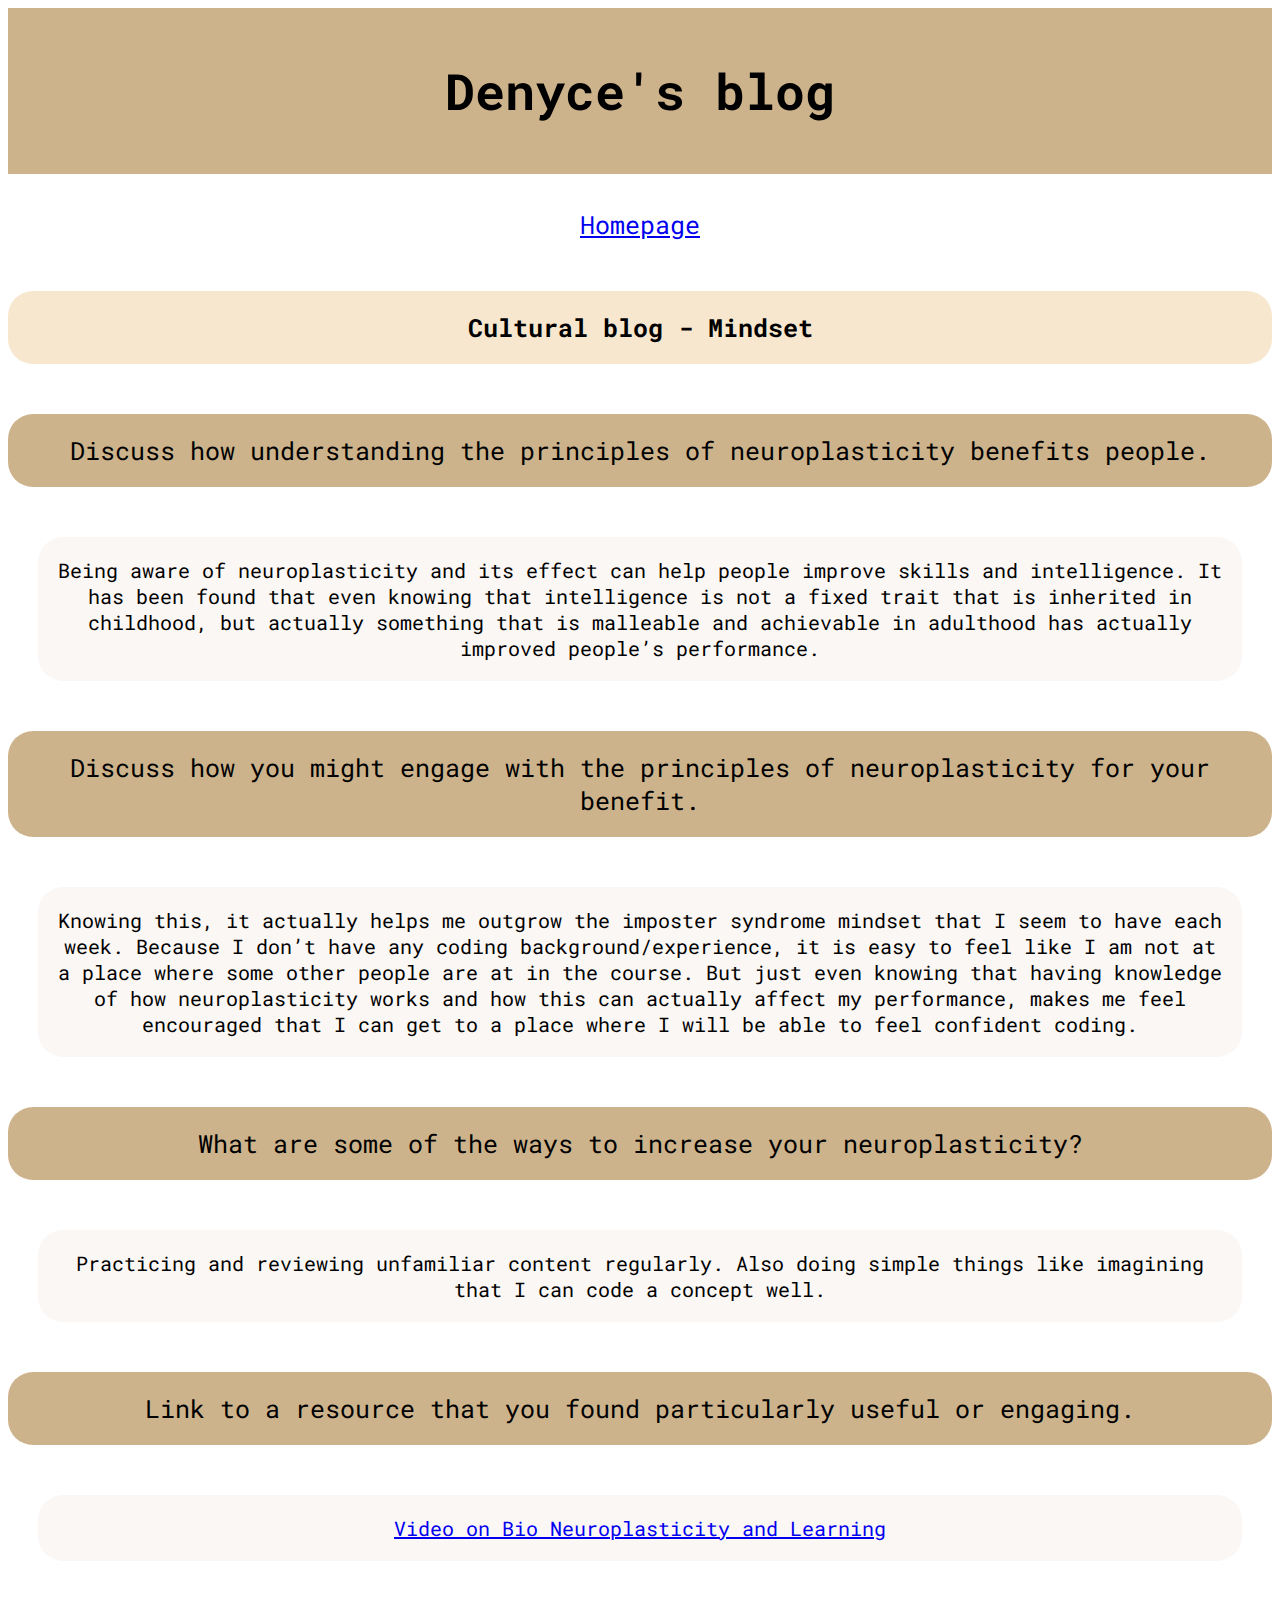
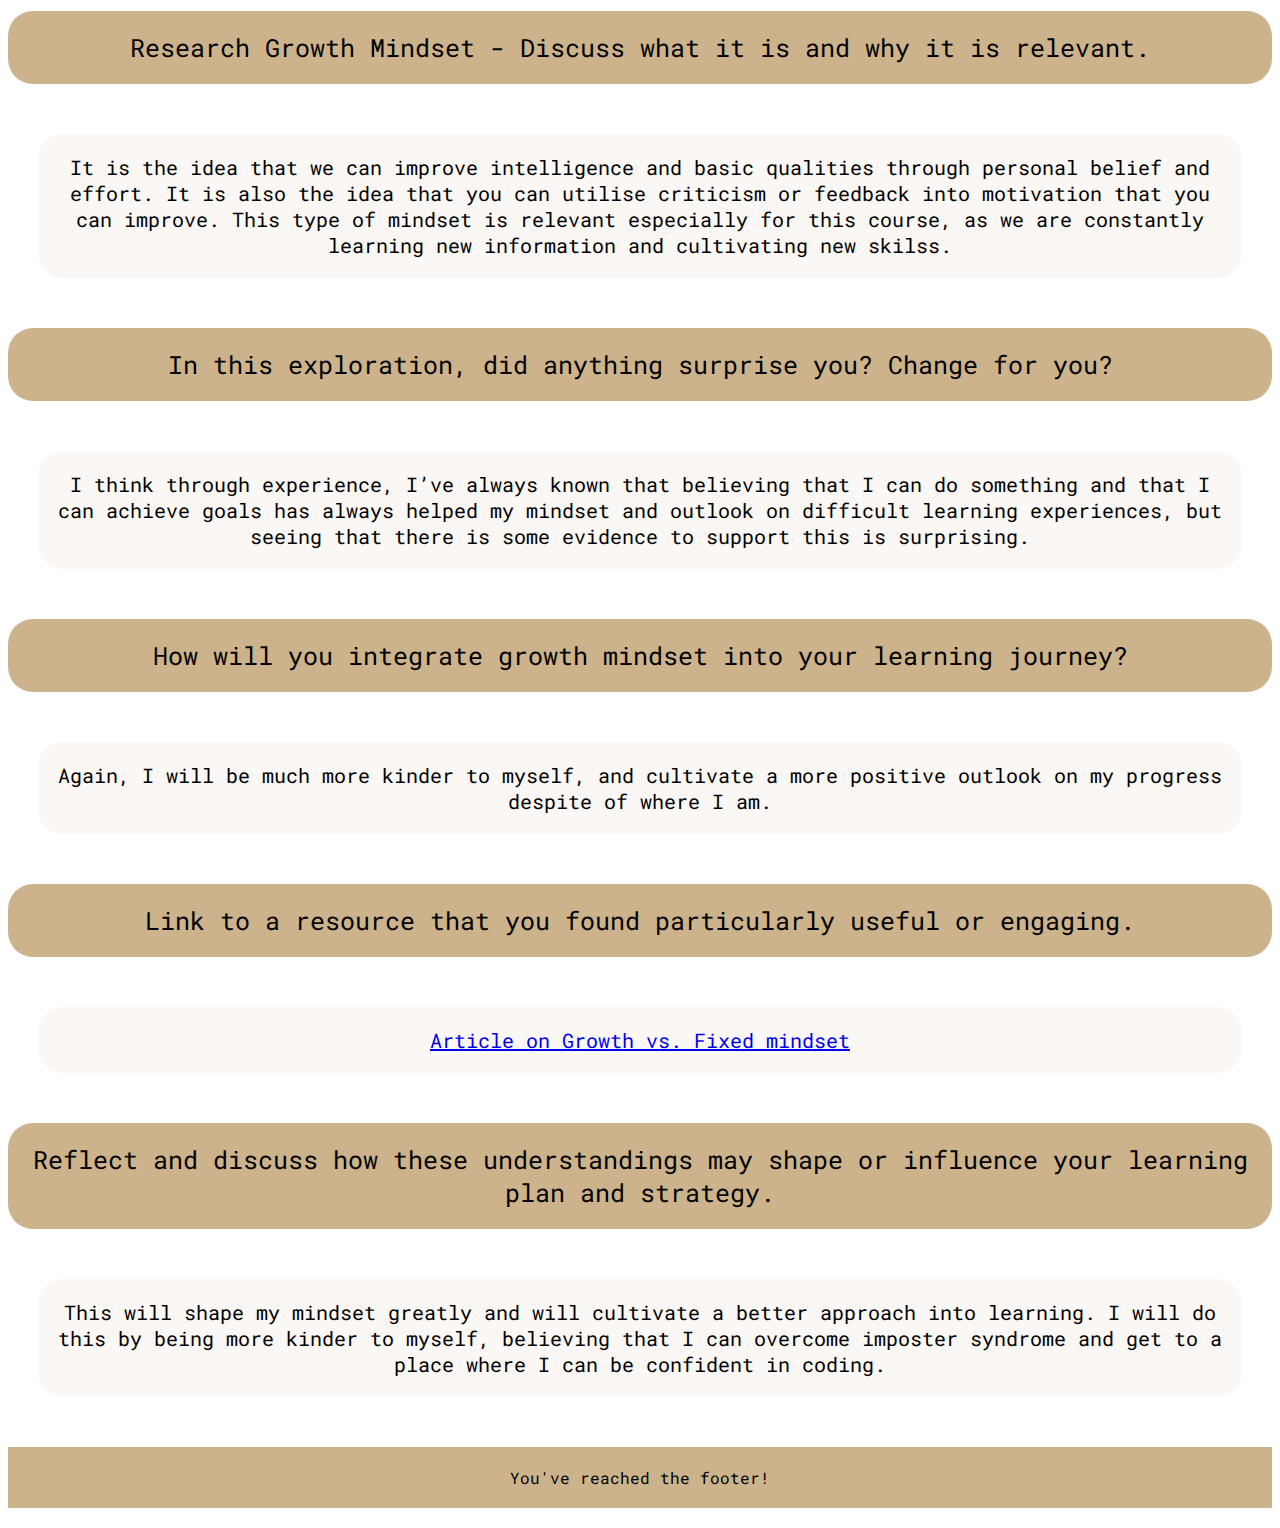
<file: neuroplasticity.html>
<html>
  <head>
    <title>JS Fundamentals</title>
    <meta charset="UTF-8">
    <meta name="viewport" content="width=device-width, initial-scale=1.0">
    <link href="styles/main.css" rel="stylesheet" type="text/css">
    <link rel="preconnect" href="https://fonts.googleapis.com">
    <link rel="preconnect" href="https://fonts.gstatic.com" crossorigin>
    <link href="https://fonts.googleapis.com/css2?family=Roboto+Mono:ital@1&display=swap" rel="stylesheet">
  </head>

  <body>
    <h1>Denyce's blog</h1> 

    <div>
      <a href="index.html" id="homepage"> Homepage </a>
    </div>
    <p>
     <h2 class="title">Cultural blog - Mindset</h2>
    </p>
    <main>
     <div>
       <p class="prompt">Discuss how understanding the principles of neuroplasticity benefits people.</p>
       <p class="answers">Being aware of neuroplasticity and its effect can help people improve skills and intelligence. It has been found that even knowing that intelligence is not a fixed trait that is inherited in childhood, 
        but actually something that is malleable and achievable in adulthood has actually improved people’s performance. </p>

       <p class="prompt">Discuss how you might engage with the principles of neuroplasticity for your benefit.</p>
       <p class="answers">Knowing this, it actually helps me outgrow the imposter syndrome mindset that I seem to have each week. Because I don’t have any coding background/experience, it is easy to feel like I am not at a place where some other people are at in the course. But just even knowing that having knowledge of how neuroplasticity works and how this can actually affect my performance, 
        makes me feel encouraged that I can get to a place where I will be able to feel confident coding. </p>

       <p class="prompt">What are some of the ways to increase your neuroplasticity?</p>
       <p class="answers">Practicing and reviewing unfamiliar content regularly. 
        Also doing simple things like imagining that I can code a concept well. </p>
    
       <p class="prompt">Link to a resource that you found particularly useful or engaging.</p>
       <p class="answers"><a href ="https://www.youtube.com/watch?v=6Ngs5_WXxfo&ab_channel=ProfCarlin%27sYoutubePage">Video on Bio Neuroplasticity and Learning</a></p>

       <p class="prompt">Research Growth Mindset - Discuss what it is and why it is relevant.</p>
       <p class="answers">It is the idea that we can improve intelligence and basic qualities through personal belief and effort. It is also the idea that you can utilise criticism or feedback into motivation that you can improve. 
        This type of mindset is relevant especially for this course, as we are constantly learning new information and cultivating new skilss. </p>

       <p class="prompt">In this exploration, did anything surprise you? Change for you?</p>
       <p class="answers">I think through experience, I’ve always known that believing that I can do something and that I can achieve goals has always helped my mindset and outlook on difficult learning experiences, 
        but seeing that there is some evidence to support this is surprising.</p>

       <p class="prompt">How will you integrate growth mindset into your learning journey?</p>
       <p class="answers">Again, I will be much more kinder to myself, and cultivate a more positive outlook on my progress despite of where I am. </p>

       <p class="prompt">Link to a resource that you found particularly useful or engaging.</p>
       <p class="answers"><a href ="https://www.mindsethealth.com/matter/growth-vs-fixed-mindset#:~:text=A%20growth%20mindset%20simply%20means,back'%20by%20increasing%20motivational%20effort.">Article on Growth vs. Fixed mindset</a></p>

       <p class="prompt">Reflect and discuss how these understandings may shape or influence your learning plan and strategy.</p>
       <p class="answers">This will shape my mindset greatly and will cultivate a better approach into learning. I will do this by being more kinder to myself, 
        believing that I can overcome imposter syndrome and get to a place where I can be confident in coding. </p>

     </div>
    </main> 
   <footer id="footer">You've reached the footer!</footer>
  </body>
</html>
</file>
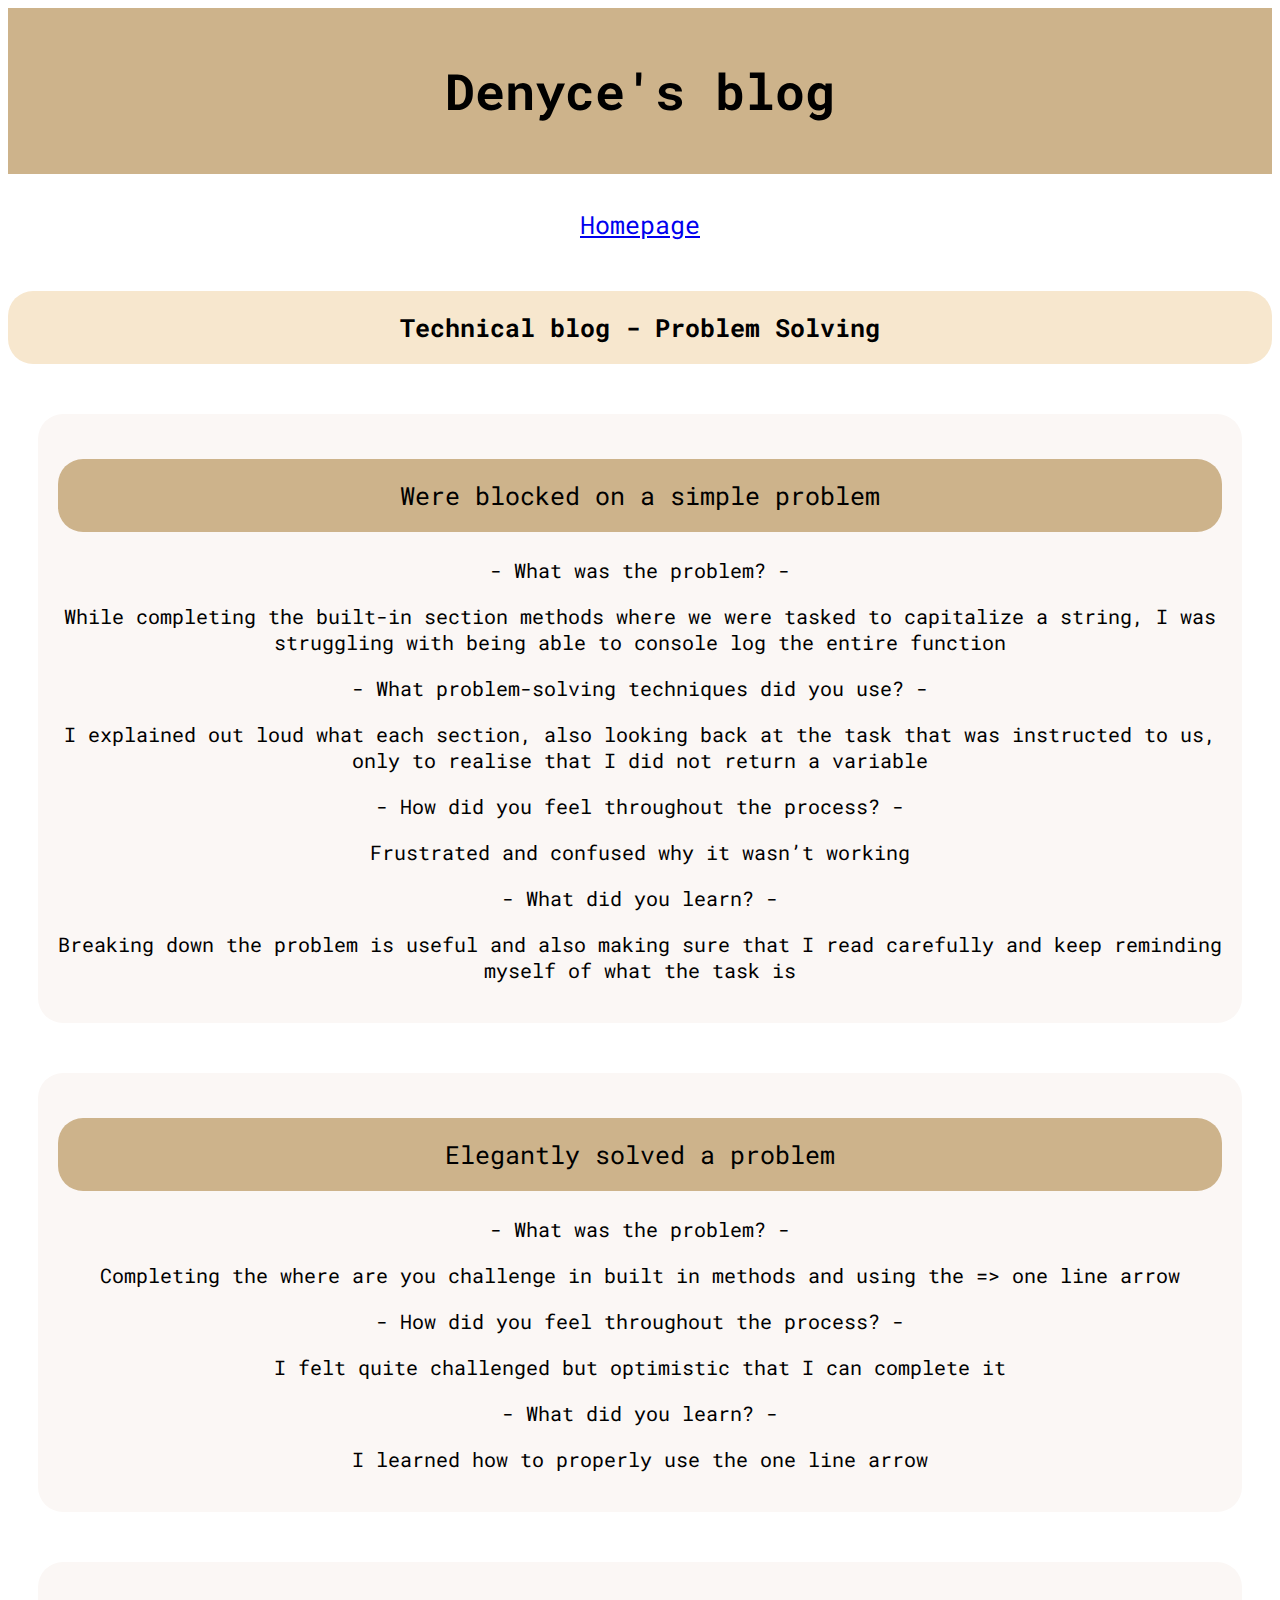
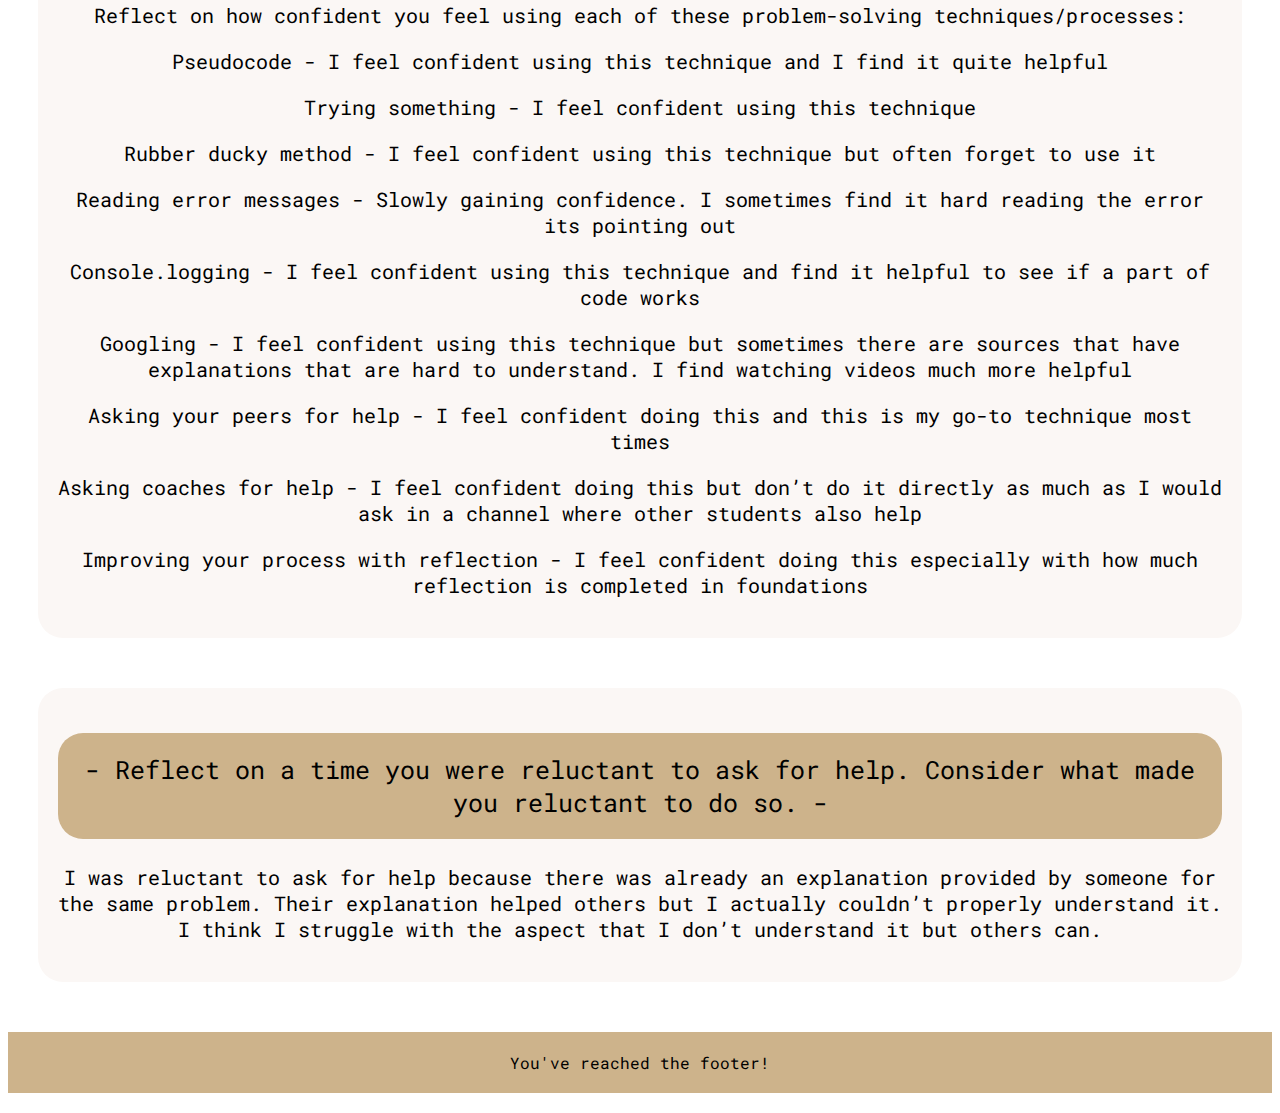
<file: problem-solving.html>
<html>
  <head>
    <title>Problem Solving</title>
    <meta charset="UTF-8">
    <meta name="viewport" content="width=device-width, initial-scale=1.0">
    <link href="styles/main.css" rel="stylesheet" type="text/css">
    <link rel="preconnect" href="https://fonts.googleapis.com">
    <link rel="preconnect" href="https://fonts.gstatic.com" crossorigin>
    <link href="https://fonts.googleapis.com/css2?family=Roboto+Mono:ital@1&display=swap" rel="stylesheet">
  </head>

  <body>
    <h1>Denyce's blog</h1> 

    <div>
      <a href="index.html" id="homepage"> Homepage </a>
    </div>
    <div>
     <h2 class="title">Technical blog - Problem Solving</h2>
    </div>
     <main>
      <div class = "answers">
        <p class = "prompt">
           Were blocked on a simple problem
        </p>
        <p>
          - What was the problem? - 
        </p>
        <p> While completing the built-in section methods where we were tasked to capitalize a string, 
          I was struggling with being able to console log the entire function 
        </p>
        <p>
          - What problem-solving techniques did you use? - 
        </p> 
        <p>
          I explained out loud what each section, also looking back at the task that was instructed to us, only to realise that I did not return a variable  
        </p> 
        <p>
         - How did you feel throughout the process? - 
        </p> 
        <p>
          Frustrated and confused why it wasn’t working
        </p> 
        <p>
         - What did you learn? - 
        </p> 
        <p>
          Breaking down the problem is useful and also making sure that I read carefully and keep reminding myself of what the task is   
        </p> 
      </div>
      <div class="answers">
        <p class = "prompt">
          Elegantly solved a problem
        </p> 
        <p>
         - What was the problem? - 
        </p> 
        <p>
          Completing the where are you challenge in built in methods and using the => one line arrow 
        </p> 
        <p>
         - How did you feel throughout the process? -
        </p> 
        <p>
          I felt quite challenged but optimistic that I can complete it  
        </p> 
        <p>
         - What did you learn? -
        </p> 
        <p>
          I learned how to properly use the one line arrow 
        </p> 
      </div>
      <div class="answers">
        <p>
         Reflect on how confident you feel using each of these problem-solving techniques/processes:
        </p> 
        <p>
         Pseudocode - I feel confident using this technique and I find it quite helpful
        </p> 
        <p>
         Trying something - I feel confident using this technique
        </p> 
        <p>
         Rubber ducky method - I feel confident using this technique but often forget to use it  
        </p> 
        <p>
         Reading error messages - Slowly gaining confidence. I sometimes find it hard reading the error its pointing out 
        </p> 
        <p>
         Console.logging - I feel confident using this technique and find it helpful to see if a part of code works  
        </p> 
        <p>
         Googling - I feel confident using this technique but sometimes there are sources that have explanations that are hard to understand. I find watching videos much more helpful
        </p>
        <p>
         Asking your peers for help - I feel confident doing this and this is my go-to technique most times 
        </p>  
        <p>
         Asking coaches for help - I feel confident doing this but don’t do it directly as much as I would ask in a channel where other students also help 
        </p>  
        <p>
         Improving your process with reflection - I feel confident doing this especially with how much reflection is completed in foundations  
         </p>  
      </div>
      <div class="answers">
        <p class="prompt">
         - Reflect on a time you were reluctant to ask for help. Consider what made you reluctant to do so. -
        </p> 
        <p>
          I was reluctant to ask for help because there was already an explanation provided by someone for the same problem. Their explanation helped others but I actually couldn’t properly understand it. I think I struggle with the aspect that I don’t understand it but others can. 
        </p> 
      </div>
    </main> 
   <footer id="footer">You've reached the footer!</footer>
  </body>
</html>
</file>
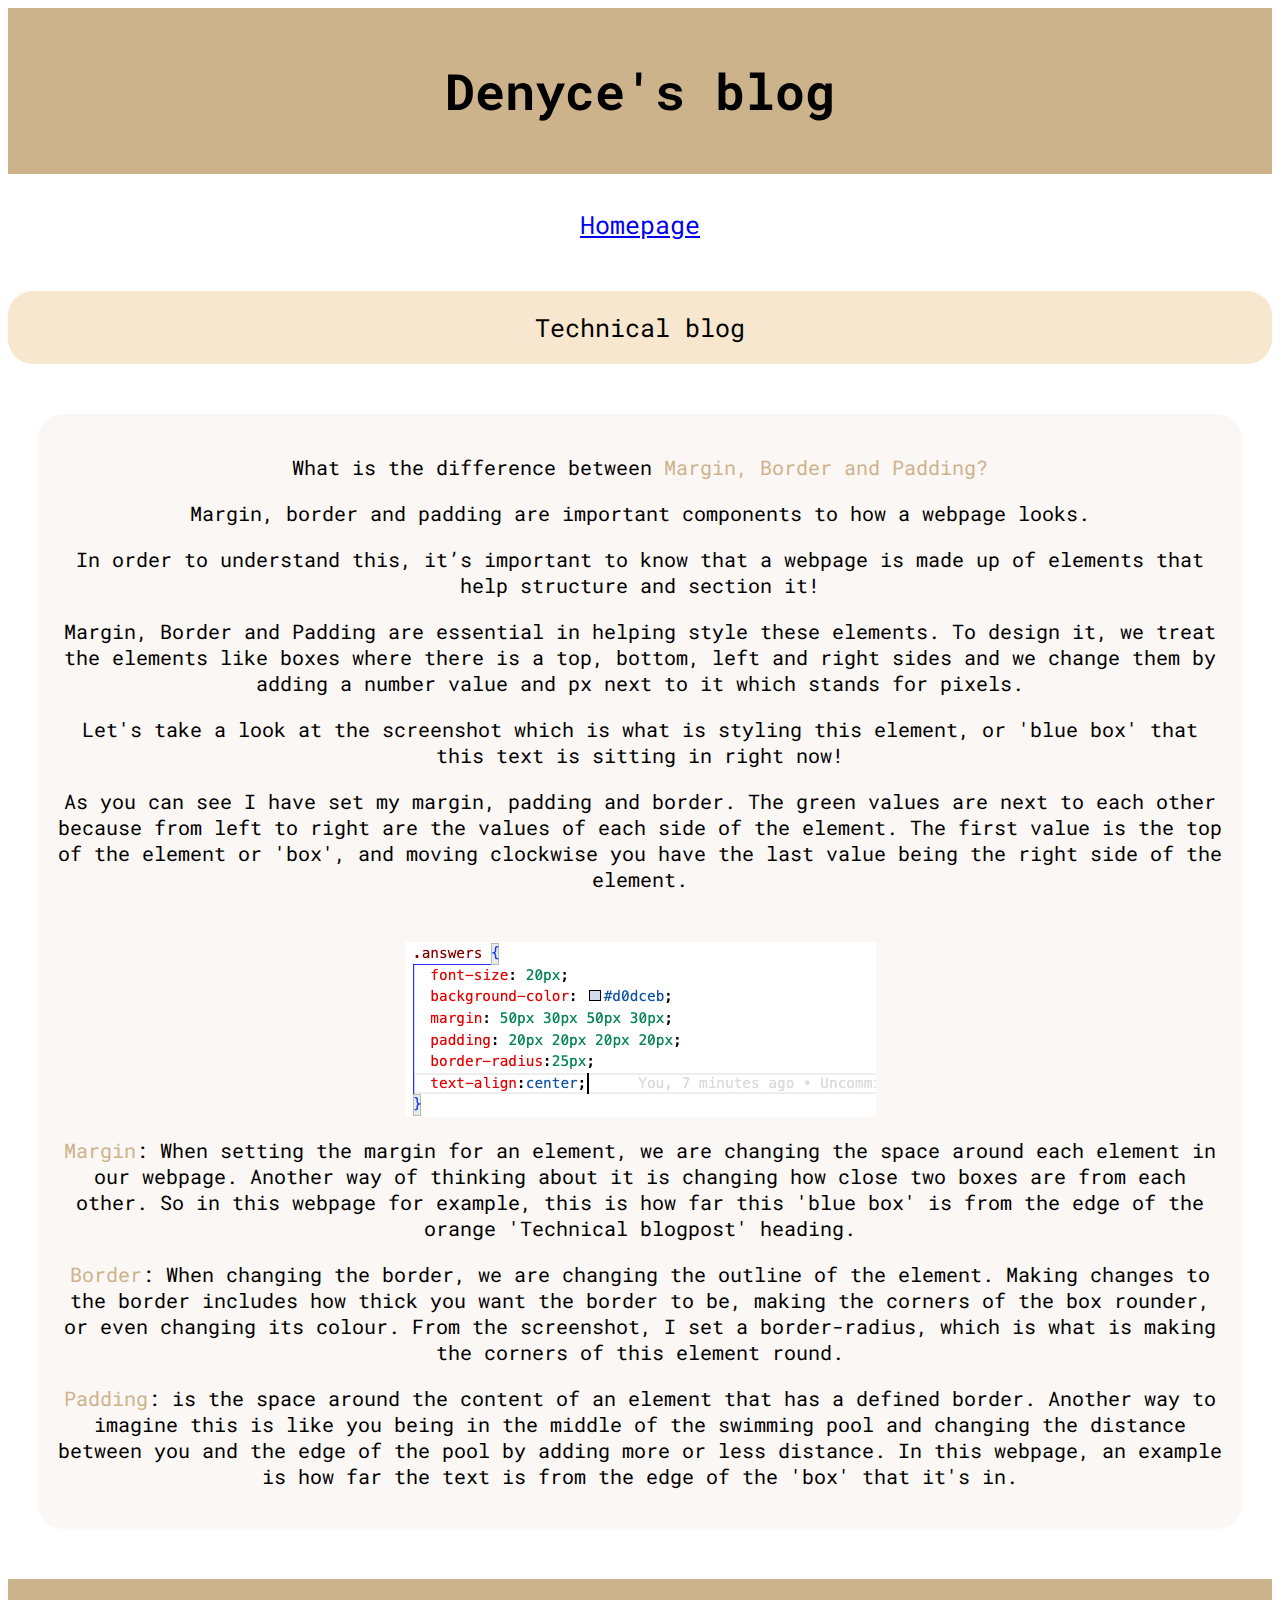
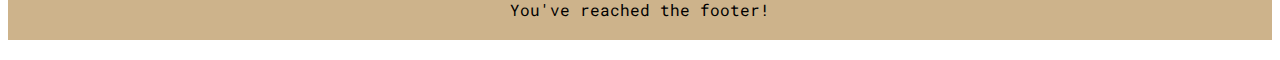
<file: blog/html-css.html>
<html>
  <head>
    <title>Technical blog</title>
    <meta charset="UTF-8">
    <meta name="viewport" content="width=device-width, initial-scale=1.0">
    <link href="../styles/main.css" rel="stylesheet" type="text/css">
    <link rel="preconnect" href="https://fonts.googleapis.com">
    <link rel="preconnect" href="https://fonts.gstatic.com" crossorigin>
    <link href="https://fonts.googleapis.com/css2?family=Roboto+Mono:ital@1&display=swap" rel="stylesheet">
  </head>

  <div>
    <h1>Denyce's blog</h1> 
  </div>

  <body>
    <main>
     <div id="homepage">
      <a href="../index.html"> Homepage </a>
     </div>
     <div>
      <p class="title">Technical blog</span></p>
     </div>

      <div class="answers">
        <p>What is the difference between <span style ="color:#cdb38b"> Margin, Border and Padding?</span></p>
        <p>Margin, border and padding are important components to how a webpage looks.</p>
        <p>In order to understand this, it’s important to know that a webpage is made up of elements that help structure and section it! </p>
        <p>Margin, Border and Padding are essential in helping style these elements. To design it, we treat the elements like boxes where there is a top, bottom, left and right sides and we change them by adding a number value and px next to it which stands for pixels. </p>
        <p>Let's take a look at the screenshot which is what is styling this element, or 'blue box' that this text is sitting in right now! </p> 
        <p>As you can see I have set my margin, padding and border. The green values are next to each other because from left to right are the values of each side of the element. The first value is the top of the element or 'box', and moving clockwise you have the last value being the right side of the element.</p>
          <img src="../Screenshot 2023-04-07 at 11.29.46 AM.png" alt="Example image" class="img">
      
       <p>
        <span style ="color:#cdb38b"> Margin</span>: When setting the margin for an element, we are changing the space around each element in our webpage. Another way of thinking about it is changing how close two boxes are from each other. So in this webpage for example, this is how far this 'blue box' is from the edge of the orange 'Technical blogpost' heading. 
       </p>
       <p>
        <span style ="color:#cdb38b"> Border</span>: When changing the border, we are changing the outline of the element. Making changes to the border includes how thick you want the border to be, making the corners of the box rounder, or even changing its colour. From the screenshot, I set a border-radius, which is what is making the corners of this element round.    
       </p>
       <p>
        <span style ="color:#cdb38b"> Padding</span>: is the space around the content of an element that has a defined border. Another way to imagine this is like you being in the middle of the swimming pool and changing the distance between you and the edge of the pool by adding more or less distance. In this webpage, an example is how far the text is from the edge of the 'box' that it's in.
       </p>
      </div>
    </main>
   <footer id="footer"> You've reached the footer!</footer>
  </body>

</html>
</file>
<file: styles/main.css>
h1 {
  background-color: #cdb38b;
  font-size: 50px;
  text-align: center;
  padding: 50px 30px 50px 30px
  
}

body {
  font-family: 'Roboto Mono', monospace;
  text-align: center;
}

.homepageImage {
  display:block;
  margin-left: auto;
  margin-right: auto;
  max-width:50%;

}


.prompt {
  background-color:#cdb38b;
  font-size:25px;
  padding:20px 10px 20px 10px;
  border-radius:25px;
  text-align: center;
}

.title {
  background-color:#f7e7ce; 
  font-size:25px;
  padding: 20px;
  margin-top: 50px;
  margin-bottom:50px;
  border-radius:25px;
  text-align: center;
}

.answers {
  font-size: 20px;
  background-color: #fbf7f5;
  margin: 50px 30px 50px 30px;
  padding: 20px 20px 20px 20px;
  border-radius:25px;
  text-align:center;
}

#myDiv {
  background-color:#f7e7ce;
  font-size: 25px;
  text-align: center;
  margin: 20px 20px 20px 20px;
  padding: 20px 20px 20px 20px;
  border-radius:25px;
}

#homepage {
  font-size:25px;
  margin-bottom: 50px 30px 50px 30px;
}

#links {
  text-align: center;
  font-size: 20px;
  background-color: #cdb38b;
  color:black;
  margin: 50px 30px 50px 30px;
  padding: 30px; 
  border-radius: 25px;
  text-align: center;
}

ol {
  list-style: none;
  margin:0;
  padding:0;
}

.img {
  max-width: 100%;
  height: auto;
  padding-top: 30px;
  
}

#footer {
  background-color: #cdb38b;
  margin: 50px 0px 20px 0px;
  padding: 20px 20px 20px 20px;
  text-align: center;
}


.introduction {
  font-size: 30px;
  background-color: #cdb38b;
  margin: 50px 30px 50px 30px;
  padding: 20px 20px 20px 20px;
  border-radius:25px;
  text-align: center;
}


a {
  text-align: center;
  padding: 10px 10px 10px 10px;
  margin: 10px 10px 10px 10px;
  display:inline;
}



@media (max-width: 900px){
  .introduction {
    font-size: 15px;
    height:auto;
    width:auto; 
    text-align: center;
    margin: 20px 20px 20px 20px;
  }
  body {
    font-size: 5vw;
    height:auto;
    width:100%; 
    text-align: center;
  }
  h1 {
    font-size: 30px;
    height:auto;
    text-align: center;
  }
  .title {
    font-size:20px;
  }

  #links {
    font-size: 15px;
    text-align: center;
  }
  
  #myDiv {
    font-size:15px;
  }

  .answers {
    font-size:15px;
  }

  .prompt {
    font-size:15px;
  }

  #footer {
    font-size:15px;
  }
  
  h2 {
    font-size:15px;
  }

  .img {
    max-width:100%
  }

  .homepageImage {
    max-width:80%;
  }
  
  .functionImage {
    max-width:80%
  }
  }
</file>
